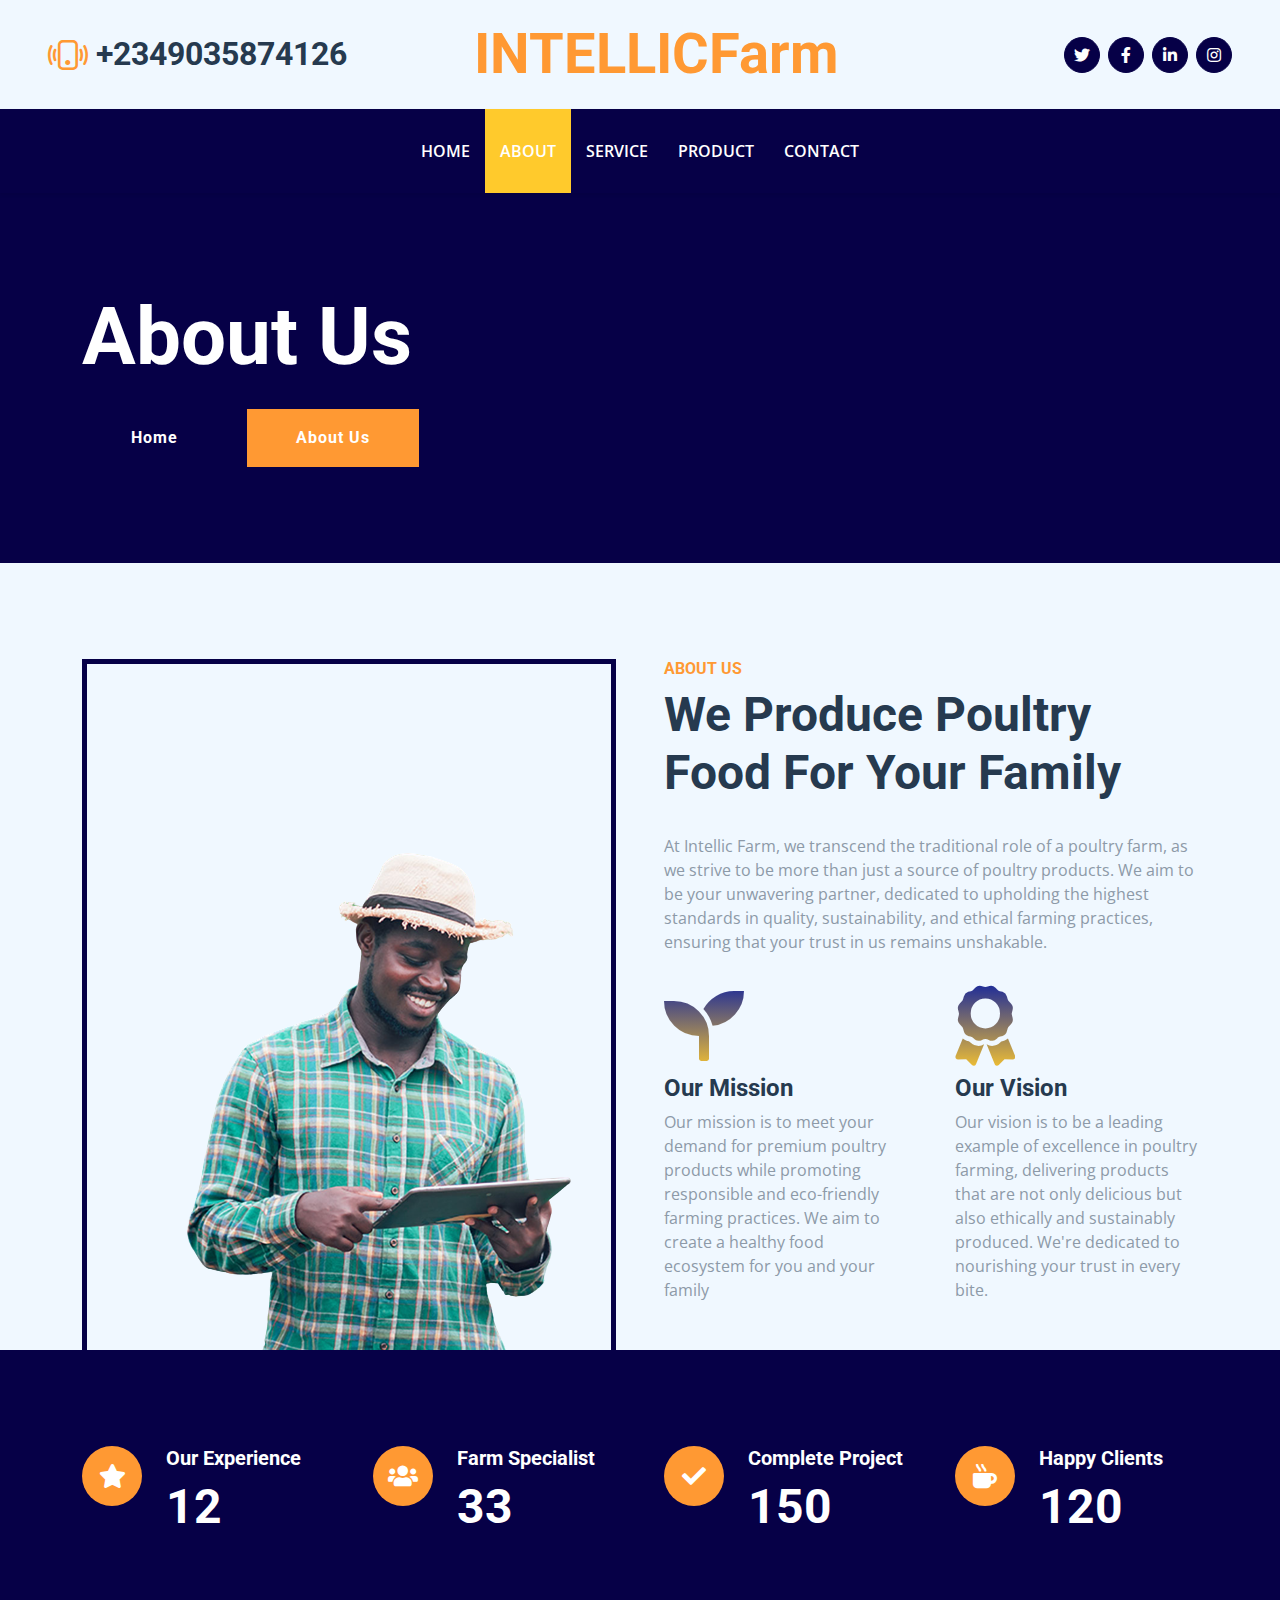
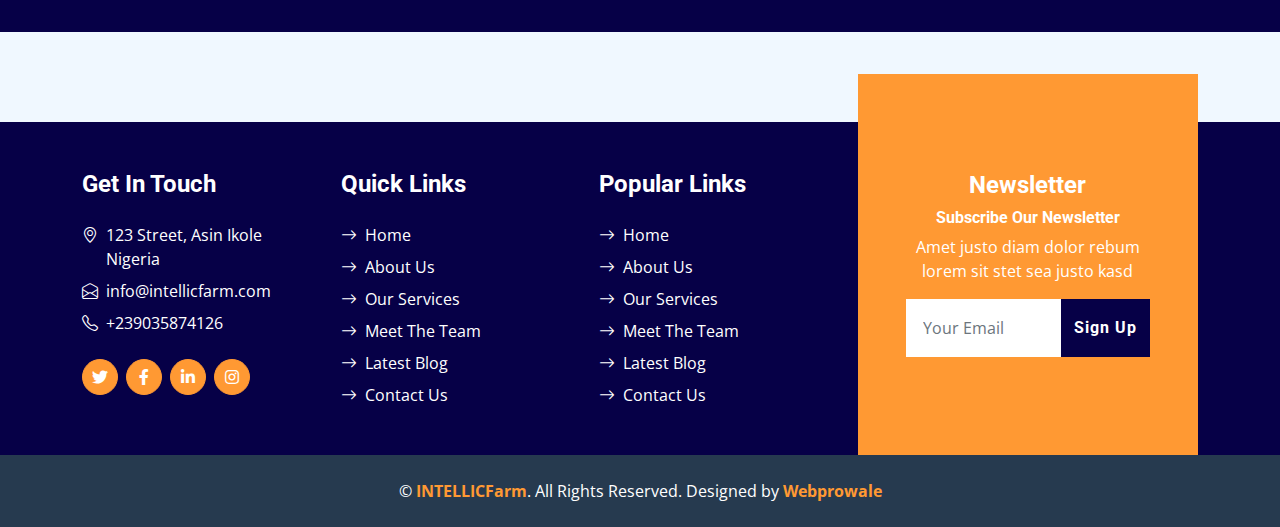
<file: about.html>
<!DOCTYPE html>
<html lang="en">

<head>
    <meta charset="utf-8">
    <title>INTELLICFarm</title>
    <meta content="width=device-width, initial-scale=1.0" name="viewport">
    <meta content="Free HTML Templates" name="keywords">
    <meta content="Free HTML Templates" name="description">

    <!-- Favicon -->
    

    <!-- Google Web Fonts -->
    <link rel="preconnect" href="https://fonts.gstatic.com">
    <link href="https://fonts.googleapis.com/css2?family=Open+Sans:wght@400;600&family=Roboto:wght@500;700&display=swap" rel="stylesheet">

    <!-- Icon Font Stylesheet -->
    <link href="https://cdnjs.cloudflare.com/ajax/libs/font-awesome/5.15.0/css/all.min.css" rel="stylesheet">
    <link href="https://cdn.jsdelivr.net/npm/bootstrap-icons@1.4.1/font/bootstrap-icons.css" rel="stylesheet">

    <!-- Libraries Stylesheet -->
    <link href="lib/owlcarousel/assets/owl.carousel.min.css" rel="stylesheet">

    <!-- Customized Bootstrap Stylesheet -->
    <link href="css/bootstrap.min.css" rel="stylesheet">

    <!-- Template Stylesheet -->
    <link href="css/style.css" rel="stylesheet">
</head>

<body>
    <!-- Topbar Start -->
    <div class="container-fluid px-5 d-none d-lg-block">
        <div class="row gx-5 py-3 align-items-center">
            <div class="col-lg-3">
                <div class="d-flex align-items-center justify-content-start">
                    <i class="bi bi-phone-vibrate fs-1 text-primary me-2"></i>
                    <h2 class="mb-0">+2349035874126</h2>
                </div>
            </div>
            <div class="col-lg-6">
                <div class="d-flex align-items-center justify-content-center">
                    <a href="index.html" class="navbar-brand ms-lg-5">
                        <h1 class="m-0 display-4 text-primary"><span class="text-secondary">INTELLIC</span>Farm</h1>
                    </a>
                </div>
            </div>
            <div class="col-lg-3">
                <div class="d-flex align-items-center justify-content-end">
                    <a class="btn btn-primary btn-square rounded-circle me-2" href="#"><i class="fab fa-twitter"></i></a>
                    <a class="btn btn-primary btn-square rounded-circle me-2" href="#"><i class="fab fa-facebook-f"></i></a>
                    <a class="btn btn-primary btn-square rounded-circle me-2" href="#"><i class="fab fa-linkedin-in"></i></a>
                    <a class="btn btn-primary btn-square rounded-circle" href="#"><i class="fab fa-instagram"></i></a>
                </div>
            </div>
        </div>
    </div>
    <!-- Topbar End -->


    <!-- Navbar Start -->
    <nav class="navbar navbar-expand-lg bg-primary navbar-dark shadow-sm py-3 py-lg-0 px-3 px-lg-5">
        <a href="index.html" class="navbar-brand d-flex d-lg-none">
            <h1 class="m-0 display-4 text-secondary"><span class="text-white">Farm</span>Fresh</h1>
        </a>
        <button class="navbar-toggler" type="button" data-bs-toggle="collapse" data-bs-target="#navbarCollapse">
            <span class="navbar-toggler-icon"></span>
        </button>
        <div class="collapse navbar-collapse" id="navbarCollapse">
            <div class="navbar-nav mx-auto py-0">
                <a href="index.html" class="nav-item nav-link">Home</a>
                <a href="about.html" class="nav-item nav-link active">About</a>
                <a href="service.html" class="nav-item nav-link">Service</a>
                <a href="product.html" class="nav-item nav-link">Product</a>
               
                <a href="contact.html" class="nav-item nav-link">Contact</a>
            </div>
        </div>
    </nav>
    <!-- Navbar End -->


    <!-- Hero Start -->
    <div class="container-fluid bg-primary py-5 bg-hero mb-5">
        <div class="container py-5">
            <div class="row justify-content-start">
                <div class="col-lg-8 text-center text-lg-start">
                    <h1 class="display-1 text-white mb-md-4">About Us</h1>
                    <a href="" class="btn btn-primary py-md-3 px-md-5 me-3">Home</a>
                    <a href="" class="btn btn-secondary py-md-3 px-md-5">About Us</a>
                </div>
            </div>
        </div>
    </div>
    <!-- Hero End -->


    <!-- About Start -->
    <div class="container-fluid about pt-5">
        <div class="container">
            <div class="row gx-5">
                <div class="col-lg-6 mb-5 mb-lg-0">
                    <div class="d-flex h-100 border border-5 border-primary border-bottom-0 pt-4">
                        <img class="img-fluid mt-auto mx-auto" src="img/aabot-removebg-preview.png">
                    </div>
                </div>
                <div class="col-lg-6 pb-5">
                    <div class="mb-3 pb-2">
                        <h6 class="text-primary text-uppercase">About Us</h6>
                        <h1 class="display-5">We Produce Poultry Food For Your Family</h1>
                    </div>
                    <p class="mb-4">At Intellic Farm, we transcend the traditional role of a poultry farm, as we strive to be more than just a source of poultry products. We aim to be your unwavering partner, dedicated to upholding the highest standards in quality, sustainability, and ethical farming practices, ensuring that your trust in us remains unshakable.

                    </p>
                    <div class="row gx-5 gy-4">
                        <div class="col-sm-6">
                            <i class="fa fa-seedling display-1 text-secondary"></i>
                            <h4>Our Mission</h4>
                            <p class="mb-0">Our mission is to meet your demand for premium poultry products while promoting responsible and eco-friendly farming practices. We aim to create a healthy food ecosystem for you and your family</p>
                        </div>
                        <div class="col-sm-6">
                            <i class="fa fa-award display-1 text-secondary"></i>
                            <h4>Our Vision</h4>
                            <p class="mb-0">Our vision is to be a leading example of excellence in poultry farming, delivering products that are not only delicious but also ethically and sustainably produced. We're dedicated to nourishing your trust in every bite.</p>
                        </div>
                    </div>
                </div>
            </div>
        </div>
    </div>
    <!-- About End -->


    <!-- Facts Start -->
    <div class="container-fluid bg-primary facts py-5 mb-5">
        <div class="container py-5">
            <div class="row gx-5 gy-4">
                <div class="col-lg-3 col-md-6">
                    <div class="d-flex">
                        <div class="bg-secondary rounded-circle d-flex align-items-center justify-content-center mb-3" style="width: 60px; height: 60px;">
                            <i class="fa fa-star fs-4 text-white"></i>
                        </div>
                        <div class="ps-4">
                            <h5 class="text-white">Our Experience</h5>
                            <h1 class="display-5 text-white mb-0" data-toggle="counter-up">12</h1>
                        </div>
                    </div>
                </div>
                <div class="col-lg-3 col-md-6">
                    <div class="d-flex">
                        <div class="bg-secondary rounded-circle d-flex align-items-center justify-content-center mb-3" style="width: 60px; height: 60px;">
                            <i class="fa fa-users fs-4 text-white"></i>
                        </div>
                        <div class="ps-4">
                            <h5 class="text-white">Farm Specialist</h5>
                            <h1 class="display-5 text-white mb-0" data-toggle="counter-up">33</h1>
                        </div>
                    </div>
                </div>
                <div class="col-lg-3 col-md-6">
                    <div class="d-flex">
                        <div class="bg-secondary rounded-circle d-flex align-items-center justify-content-center mb-3" style="width: 60px; height: 60px;">
                            <i class="fa fa-check fs-4 text-white"></i>
                        </div>
                        <div class="ps-4">
                            <h5 class="text-white">Complete Project</h5>
                            <h1 class="display-5 text-white mb-0" data-toggle="counter-up">150</h1>
                        </div>
                    </div>
                </div>
                <div class="col-lg-3 col-md-6">
                    <div class="d-flex">
                        <div class="bg-secondary rounded-circle d-flex align-items-center justify-content-center mb-3" style="width: 60px; height: 60px;">
                            <i class="fa fa-mug-hot fs-4 text-white"></i>
                        </div>
                        <div class="ps-4">
                            <h5 class="text-white">Happy Clients</h5>
                            <h1 class="display-5 text-white mb-0" data-toggle="counter-up">120</h1>
                        </div>
                    </div>
                </div>
            </div>
        </div>
    </div>
    <!-- Facts End -->
    

    <!-- Footer Start -->
    <div class="container-fluid bg-footer bg-primary text-white mt-5">
        <div class="container">
            <div class="row gx-5">
                <div class="col-lg-8 col-md-6">
                    <div class="row gx-5">
                        <div class="col-lg-4 col-md-12 pt-5 mb-5">
                            <h4 class="text-white mb-4">Get In Touch</h4>
                            <div class="d-flex mb-2">
                                <i class="bi bi-geo-alt text-white me-2"></i>
                                <p class="text-white mb-0">123 Street, Asin Ikole Nigeria</p>
                            </div>
                            <div class="d-flex mb-2">
                                <i class="bi bi-envelope-open text-white me-2"></i>
                                <p class="text-white mb-0">info@intellicfarm.com</p>
                            </div>
                            <div class="d-flex mb-2">
                                <i class="bi bi-telephone text-white me-2"></i>
                                <p class="text-white mb-0">+239035874126</p>
                            </div>
                            <div class="d-flex mt-4">
                                <a class="btn btn-secondary btn-square rounded-circle me-2" href="#"><i class="fab fa-twitter"></i></a>
                                <a class="btn btn-secondary btn-square rounded-circle me-2" href="#"><i class="fab fa-facebook-f"></i></a>
                                <a class="btn btn-secondary btn-square rounded-circle me-2" href="#"><i class="fab fa-linkedin-in"></i></a>
                                <a class="btn btn-secondary btn-square rounded-circle" href="#"><i class="fab fa-instagram"></i></a>
                            </div>
                        </div>
                        <div class="col-lg-4 col-md-12 pt-0 pt-lg-5 mb-5">
                            <h4 class="text-white mb-4">Quick Links</h4>
                            <div class="d-flex flex-column justify-content-start">
                                <a class="text-white mb-2" href="#"><i class="bi bi-arrow-right text-white me-2"></i>Home</a>
                                <a class="text-white mb-2" href="#"><i class="bi bi-arrow-right text-white me-2"></i>About Us</a>
                                <a class="text-white mb-2" href="#"><i class="bi bi-arrow-right text-white me-2"></i>Our Services</a>
                                <a class="text-white mb-2" href="#"><i class="bi bi-arrow-right text-white me-2"></i>Meet The Team</a>
                                <a class="text-white mb-2" href="#"><i class="bi bi-arrow-right text-white me-2"></i>Latest Blog</a>
                                <a class="text-white" href="#"><i class="bi bi-arrow-right text-white me-2"></i>Contact Us</a>
                            </div>
                        </div>
                        <div class="col-lg-4 col-md-12 pt-0 pt-lg-5 mb-5">
                            <h4 class="text-white mb-4">Popular Links</h4>
                            <div class="d-flex flex-column justify-content-start">
                                <a class="text-white mb-2" href="#"><i class="bi bi-arrow-right text-white me-2"></i>Home</a>
                                <a class="text-white mb-2" href="#"><i class="bi bi-arrow-right text-white me-2"></i>About Us</a>
                                <a class="text-white mb-2" href="#"><i class="bi bi-arrow-right text-white me-2"></i>Our Services</a>
                                <a class="text-white mb-2" href="#"><i class="bi bi-arrow-right text-white me-2"></i>Meet The Team</a>
                                <a class="text-white mb-2" href="#"><i class="bi bi-arrow-right text-white me-2"></i>Latest Blog</a>
                                <a class="text-white" href="#"><i class="bi bi-arrow-right text-white me-2"></i>Contact Us</a>
                            </div>
                        </div>
                    </div>
                </div>
                <div class="col-lg-4 col-md-6 mt-lg-n5">
                    <div class="d-flex flex-column align-items-center justify-content-center text-center h-100 bg-secondary p-5">
                        <h4 class="text-white">Newsletter</h4>
                        <h6 class="text-white">Subscribe Our Newsletter</h6>
                        <p>Amet justo diam dolor rebum lorem sit stet sea justo kasd</p>
                        <form action="">
                            <div class="input-group">
                                <input type="text" class="form-control border-white p-3" placeholder="Your Email">
                                <button class="btn btn-primary">Sign Up</button>
                            </div>
                        </form>
                    </div>
                </div>
            </div>
        </div>
    </div>
    <div class="container-fluid bg-dark text-white py-4">
        <div class="container text-center">
            <p class="mb-0">&copy; <a class="text-secondary fw-bold" href="#">INTELLICFarm</a>. All Rights Reserved. Designed by <a class="text-secondary fw-bold" href="#">Webprowale</a></p>
           
        </div>
    </div>
    <!-- Footer End -->


    <!-- Back to Top -->
    <a href="#" class="btn btn-secondary py-3 fs-4 back-to-top"><i class="bi bi-arrow-up"></i></a>


    <!-- JavaScript Libraries -->
    <script src="https://code.jquery.com/jquery-3.4.1.min.js"></script>
    <script src="https://cdn.jsdelivr.net/npm/bootstrap@5.0.0/dist/js/bootstrap.bundle.min.js"></script>
    <script src="lib/easing/easing.min.js"></script>
    <script src="lib/waypoints/waypoints.min.js"></script>
    <script src="lib/counterup/counterup.min.js"></script>
    <script src="lib/owlcarousel/owl.carousel.min.js"></script>

    <!-- Template Javascript -->
    <script src="js/main.js"></script>
</body>

</html>
</file>
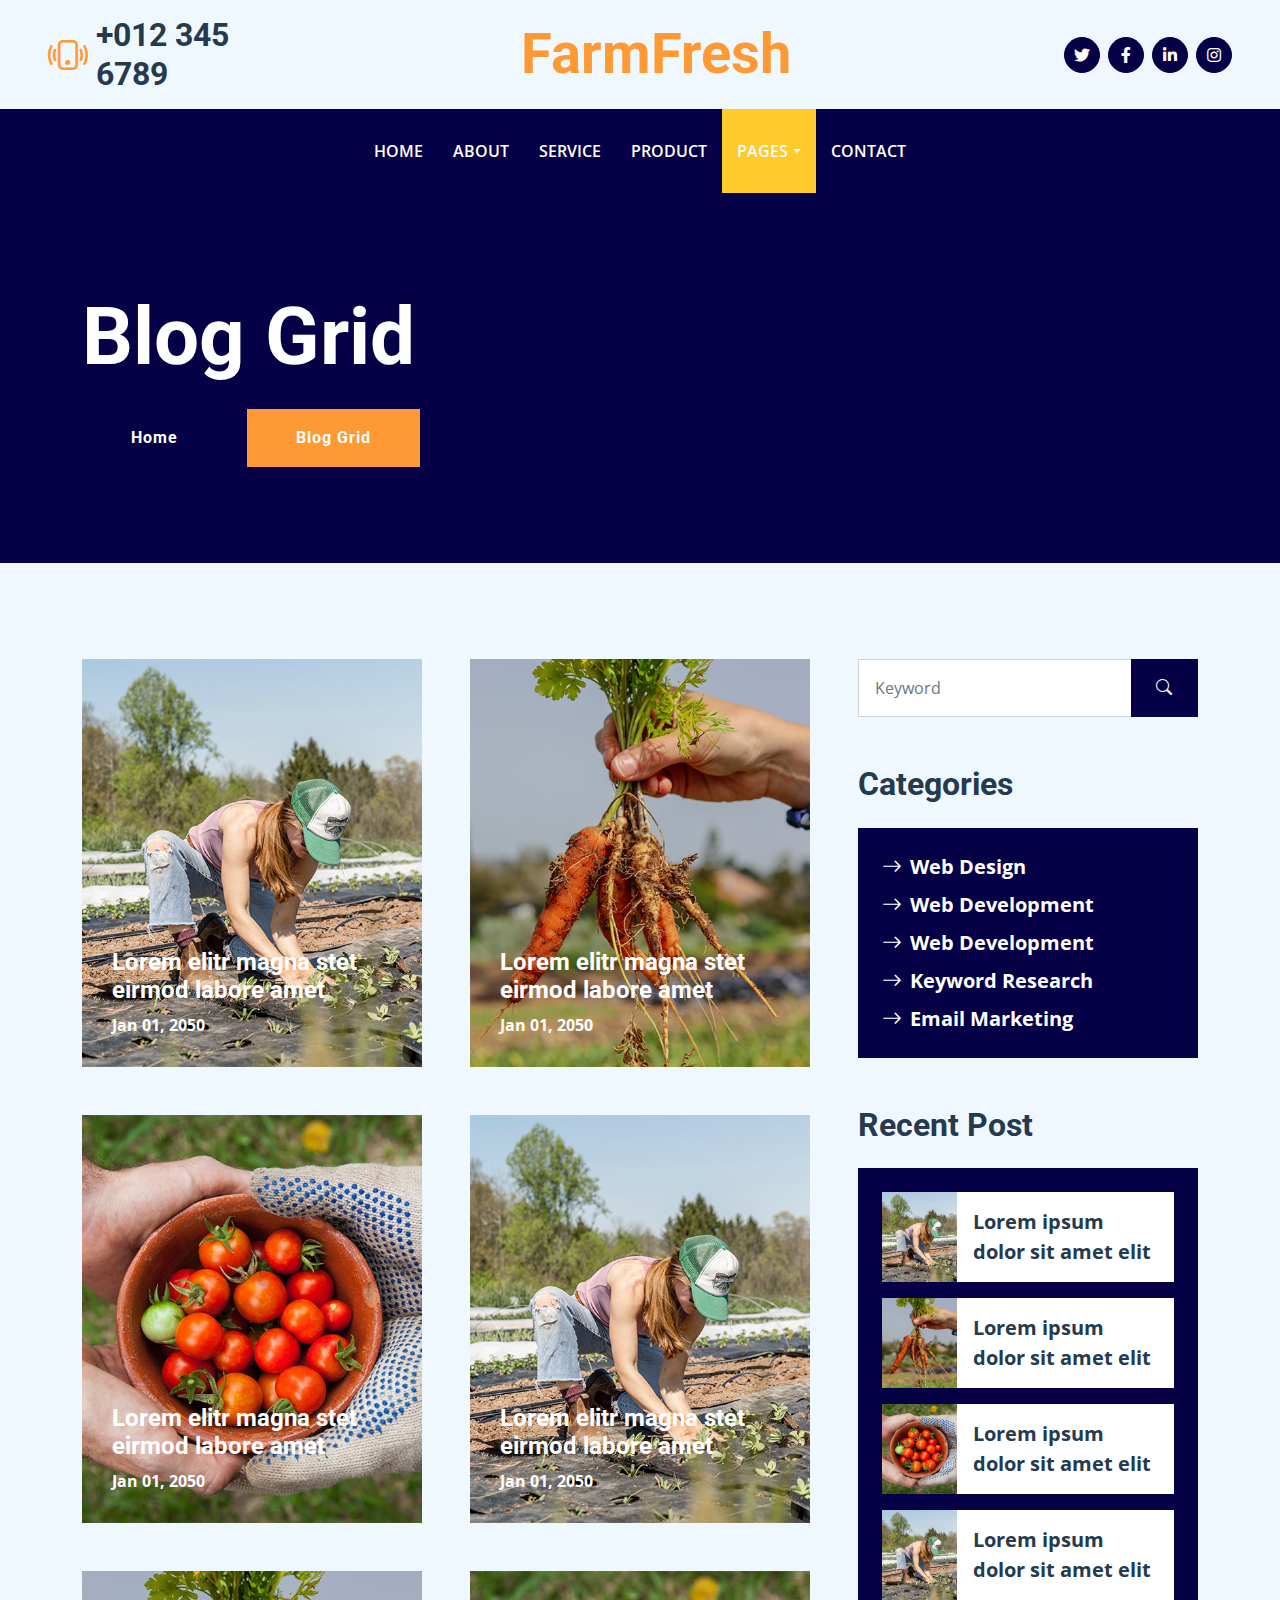
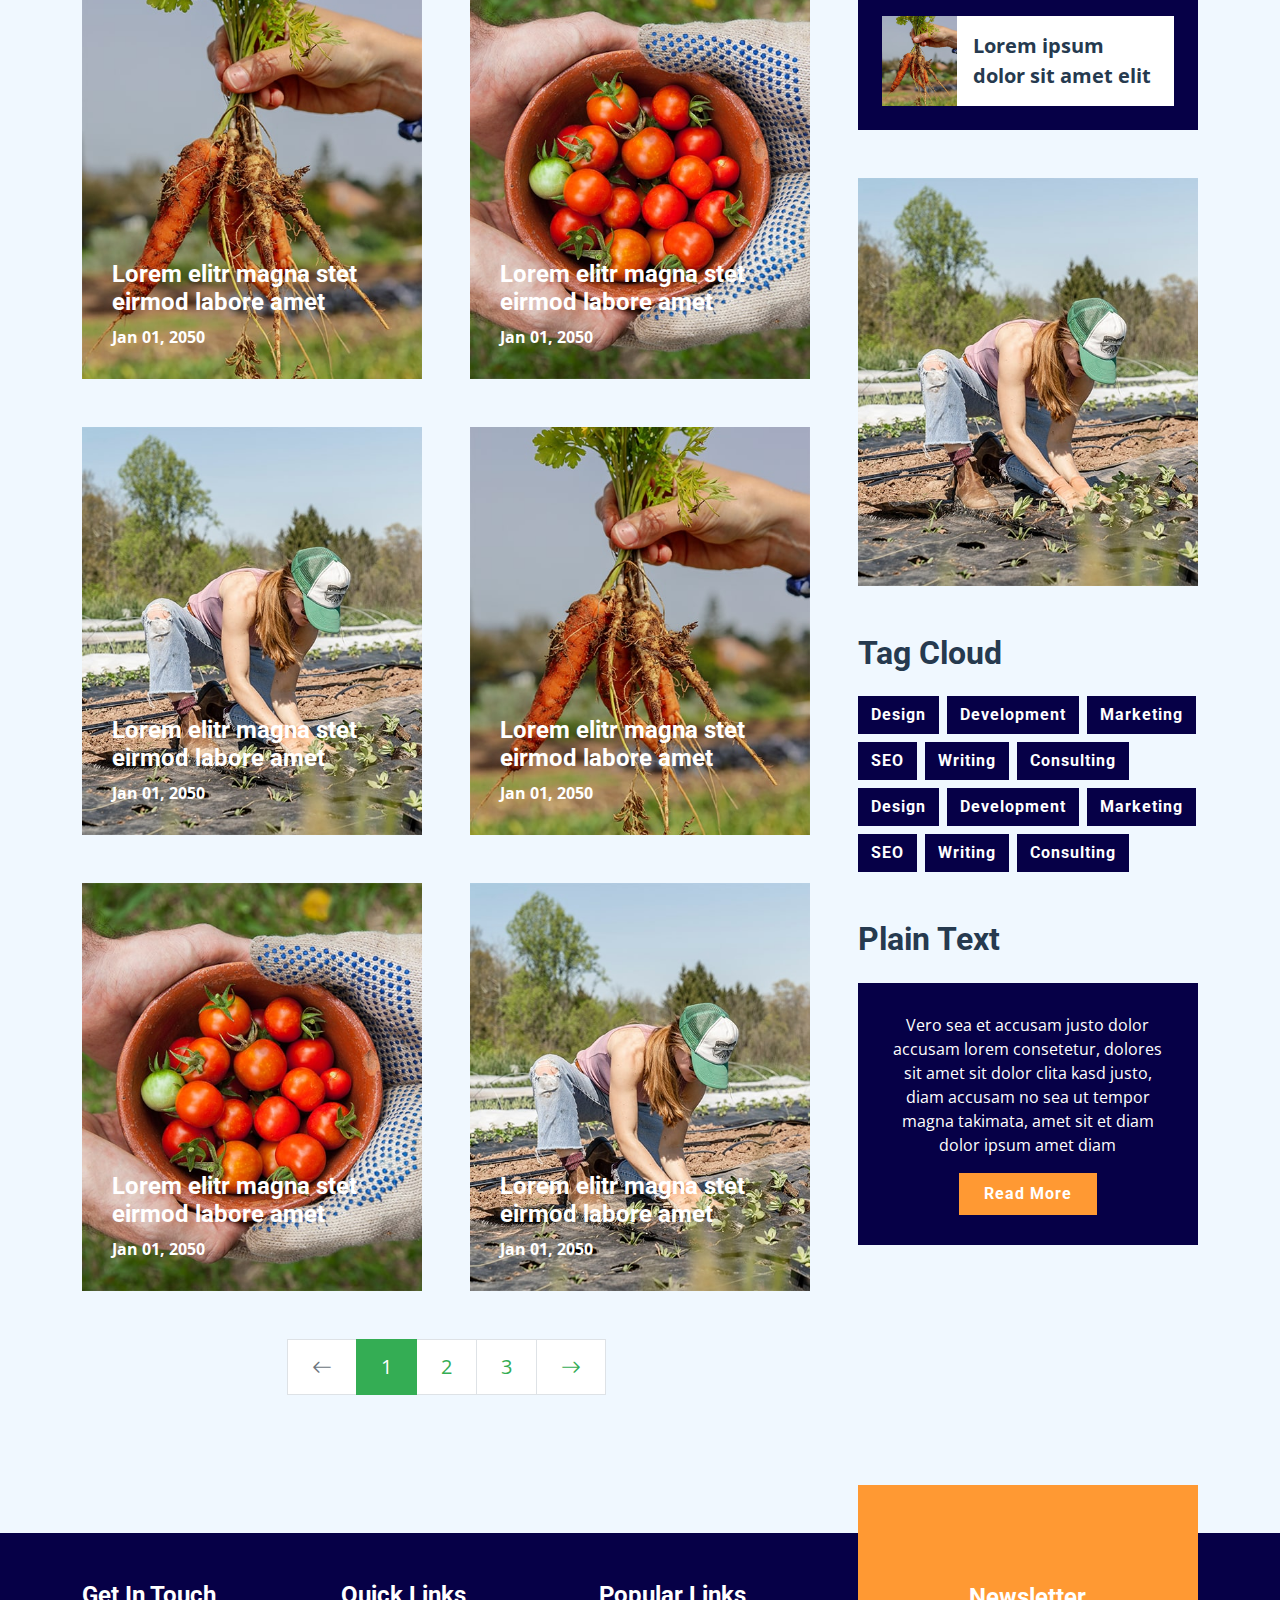
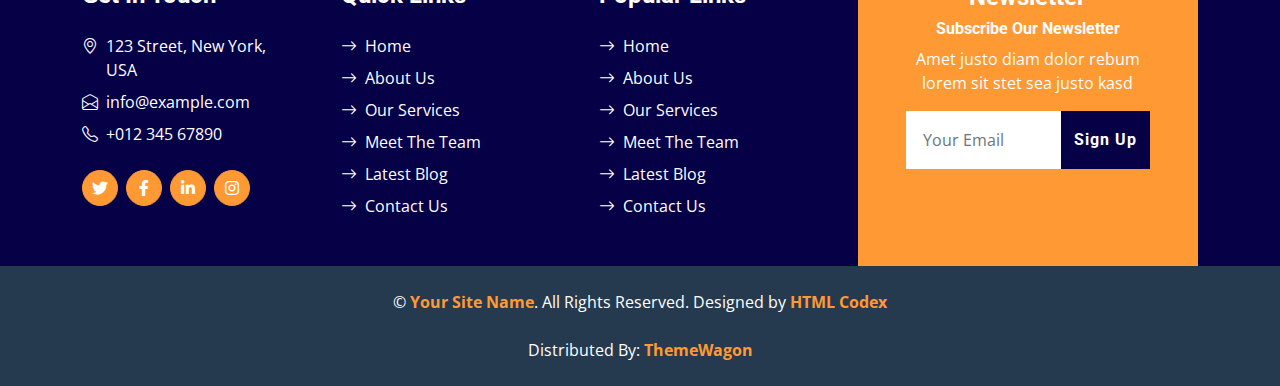
<file: blog.html>
<!DOCTYPE html>
<html lang="en">

<head>
    <meta charset="utf-8">
    <title>FarmFresh - Organic Farm Website Template</title>
    <meta content="width=device-width, initial-scale=1.0" name="viewport">
    <meta content="Free HTML Templates" name="keywords">
    <meta content="Free HTML Templates" name="description">

    <!-- Favicon -->
    <link href="img/favicon.ico" rel="icon">

    <!-- Google Web Fonts -->
    <link rel="preconnect" href="https://fonts.gstatic.com">
    <link href="https://fonts.googleapis.com/css2?family=Open+Sans:wght@400;600&family=Roboto:wght@500;700&display=swap" rel="stylesheet">

    <!-- Icon Font Stylesheet -->
    <link href="https://cdnjs.cloudflare.com/ajax/libs/font-awesome/5.15.0/css/all.min.css" rel="stylesheet">
    <link href="https://cdn.jsdelivr.net/npm/bootstrap-icons@1.4.1/font/bootstrap-icons.css" rel="stylesheet">

    <!-- Libraries Stylesheet -->
    <link href="lib/owlcarousel/assets/owl.carousel.min.css" rel="stylesheet">

    <!-- Customized Bootstrap Stylesheet -->
    <link href="css/bootstrap.min.css" rel="stylesheet">

    <!-- Template Stylesheet -->
    <link href="css/style.css" rel="stylesheet">
</head>

<body>
    <!-- Topbar Start -->
    <div class="container-fluid px-5 d-none d-lg-block">
        <div class="row gx-5 py-3 align-items-center">
            <div class="col-lg-3">
                <div class="d-flex align-items-center justify-content-start">
                    <i class="bi bi-phone-vibrate fs-1 text-primary me-2"></i>
                    <h2 class="mb-0">+012 345 6789</h2>
                </div>
            </div>
            <div class="col-lg-6">
                <div class="d-flex align-items-center justify-content-center">
                    <a href="index.html" class="navbar-brand ms-lg-5">
                        <h1 class="m-0 display-4 text-primary"><span class="text-secondary">Farm</span>Fresh</h1>
                    </a>
                </div>
            </div>
            <div class="col-lg-3">
                <div class="d-flex align-items-center justify-content-end">
                    <a class="btn btn-primary btn-square rounded-circle me-2" href="#"><i class="fab fa-twitter"></i></a>
                    <a class="btn btn-primary btn-square rounded-circle me-2" href="#"><i class="fab fa-facebook-f"></i></a>
                    <a class="btn btn-primary btn-square rounded-circle me-2" href="#"><i class="fab fa-linkedin-in"></i></a>
                    <a class="btn btn-primary btn-square rounded-circle" href="#"><i class="fab fa-instagram"></i></a>
                </div>
            </div>
        </div>
    </div>
    <!-- Topbar End -->


    <!-- Navbar Start -->
    <nav class="navbar navbar-expand-lg bg-primary navbar-dark shadow-sm py-3 py-lg-0 px-3 px-lg-5">
        <a href="index.html" class="navbar-brand d-flex d-lg-none">
            <h1 class="m-0 display-4 text-secondary"><span class="text-white">Farm</span>Fresh</h1>
        </a>
        <button class="navbar-toggler" type="button" data-bs-toggle="collapse" data-bs-target="#navbarCollapse">
            <span class="navbar-toggler-icon"></span>
        </button>
        <div class="collapse navbar-collapse" id="navbarCollapse">
            <div class="navbar-nav mx-auto py-0">
                <a href="index.html" class="nav-item nav-link">Home</a>
                <a href="about.html" class="nav-item nav-link">About</a>
                <a href="service.html" class="nav-item nav-link">Service</a>
                <a href="product.html" class="nav-item nav-link">Product</a>
                <div class="nav-item dropdown">
                    <a href="#" class="nav-link dropdown-toggle active" data-bs-toggle="dropdown">Pages</a>
                    <div class="dropdown-menu m-0">
                        <a href="blog.html" class="dropdown-item active">Blog Grid</a>
                        <a href="detail.html" class="dropdown-item">Blog Detail</a>
                        <a href="feature.html" class="dropdown-item">Features</a>
                        <a href="team.html" class="dropdown-item">The Team</a>
                        <a href="testimonial.html" class="dropdown-item">Testimonial</a>
                    </div>
                </div>
                <a href="contact.html" class="nav-item nav-link">Contact</a>
            </div>
        </div>
    </nav>
    <!-- Navbar End -->


    <!-- Hero Start -->
    <div class="container-fluid bg-primary py-5 bg-hero mb-5">
        <div class="container py-5">
            <div class="row justify-content-start">
                <div class="col-lg-8 text-center text-lg-start">
                    <h1 class="display-1 text-white mb-md-4">Blog Grid</h1>
                    <a href="" class="btn btn-primary py-md-3 px-md-5 me-3">Home</a>
                    <a href="" class="btn btn-secondary py-md-3 px-md-5">Blog Grid</a>
                </div>
            </div>
        </div>
    </div>
    <!-- Hero End -->


    <!-- Blog Start -->
    <div class="container py-5">
        <div class="row g-5">
            <!-- Blog list Start -->
            <div class="col-lg-8">
                <div class="row g-5">
                    <div class="col-md-6">
                        <div class="blog-item position-relative overflow-hidden">
                            <img class="img-fluid" src="img/blog-1.jpg" alt="">
                            <a class="blog-overlay" href="">
                                <h4 class="text-white">Lorem elitr magna stet eirmod labore amet</h4>
                                <span class="text-white fw-bold">Jan 01, 2050</span>
                            </a>
                        </div>
                    </div>
                    <div class="col-md-6">
                        <div class="blog-item position-relative overflow-hidden">
                            <img class="img-fluid" src="img/blog-2.jpg" alt="">
                            <a class="blog-overlay" href="">
                                <h4 class="text-white">Lorem elitr magna stet eirmod labore amet</h4>
                                <span class="text-white fw-bold">Jan 01, 2050</span>
                            </a>
                        </div>
                    </div>
                    <div class="col-md-6">
                        <div class="blog-item position-relative overflow-hidden">
                            <img class="img-fluid" src="img/blog-3.jpg" alt="">
                            <a class="blog-overlay" href="">
                                <h4 class="text-white">Lorem elitr magna stet eirmod labore amet</h4>
                                <span class="text-white fw-bold">Jan 01, 2050</span>
                            </a>
                        </div>
                    </div>
                    <div class="col-md-6">
                        <div class="blog-item position-relative overflow-hidden">
                            <img class="img-fluid" src="img/blog-1.jpg" alt="">
                            <a class="blog-overlay" href="">
                                <h4 class="text-white">Lorem elitr magna stet eirmod labore amet</h4>
                                <span class="text-white fw-bold">Jan 01, 2050</span>
                            </a>
                        </div>
                    </div>
                    <div class="col-md-6">
                        <div class="blog-item position-relative overflow-hidden">
                            <img class="img-fluid" src="img/blog-2.jpg" alt="">
                            <a class="blog-overlay" href="">
                                <h4 class="text-white">Lorem elitr magna stet eirmod labore amet</h4>
                                <span class="text-white fw-bold">Jan 01, 2050</span>
                            </a>
                        </div>
                    </div>
                    <div class="col-md-6">
                        <div class="blog-item position-relative overflow-hidden">
                            <img class="img-fluid" src="img/blog-3.jpg" alt="">
                            <a class="blog-overlay" href="">
                                <h4 class="text-white">Lorem elitr magna stet eirmod labore amet</h4>
                                <span class="text-white fw-bold">Jan 01, 2050</span>
                            </a>
                        </div>
                    </div>
                    <div class="col-md-6">
                        <div class="blog-item position-relative overflow-hidden">
                            <img class="img-fluid" src="img/blog-1.jpg" alt="">
                            <a class="blog-overlay" href="">
                                <h4 class="text-white">Lorem elitr magna stet eirmod labore amet</h4>
                                <span class="text-white fw-bold">Jan 01, 2050</span>
                            </a>
                        </div>
                    </div>
                    <div class="col-md-6">
                        <div class="blog-item position-relative overflow-hidden">
                            <img class="img-fluid" src="img/blog-2.jpg" alt="">
                            <a class="blog-overlay" href="">
                                <h4 class="text-white">Lorem elitr magna stet eirmod labore amet</h4>
                                <span class="text-white fw-bold">Jan 01, 2050</span>
                            </a>
                        </div>
                    </div>
                    <div class="col-md-6">
                        <div class="blog-item position-relative overflow-hidden">
                            <img class="img-fluid" src="img/blog-3.jpg" alt="">
                            <a class="blog-overlay" href="">
                                <h4 class="text-white">Lorem elitr magna stet eirmod labore amet</h4>
                                <span class="text-white fw-bold">Jan 01, 2050</span>
                            </a>
                        </div>
                    </div>
                    <div class="col-md-6">
                        <div class="blog-item position-relative overflow-hidden">
                            <img class="img-fluid" src="img/blog-1.jpg" alt="">
                            <a class="blog-overlay" href="">
                                <h4 class="text-white">Lorem elitr magna stet eirmod labore amet</h4>
                                <span class="text-white fw-bold">Jan 01, 2050</span>
                            </a>
                        </div>
                    </div>
                    <div class="col-12">
                        <nav aria-label="Page navigation">
                          <ul class="pagination pagination-lg justify-content-center m-0">
                            <li class="page-item disabled">
                              <a class="page-link rounded-0" href="#" aria-label="Previous">
                                <span aria-hidden="true"><i class="bi bi-arrow-left"></i></span>
                              </a>
                            </li>
                            <li class="page-item active"><a class="page-link" href="#">1</a></li>
                            <li class="page-item"><a class="page-link" href="#">2</a></li>
                            <li class="page-item"><a class="page-link" href="#">3</a></li>
                            <li class="page-item">
                              <a class="page-link rounded-0" href="#" aria-label="Next">
                                <span aria-hidden="true"><i class="bi bi-arrow-right"></i></span>
                              </a>
                            </li>
                          </ul>
                        </nav>
                    </div>
                </div>
            </div>
            <!-- Blog list End -->

            <!-- Sidebar Start -->
            <div class="col-lg-4">
                <!-- Search Form Start -->
                <div class="mb-5">
                    <div class="input-group">
                        <input type="text" class="form-control p-3" placeholder="Keyword">
                        <button class="btn btn-primary px-4"><i class="bi bi-search"></i></button>
                    </div>
                </div>
                <!-- Search Form End -->

                <!-- Category Start -->
                <div class="mb-5">
                    <h2 class="mb-4">Categories</h2>
                    <div class="d-flex flex-column justify-content-start bg-primary p-4">
                        <a class="fs-5 fw-bold text-white mb-2" href="#"><i class="bi bi-arrow-right me-2"></i>Web Design</a>
                        <a class="fs-5 fw-bold text-white mb-2" href="#"><i class="bi bi-arrow-right me-2"></i>Web Development</a>
                        <a class="fs-5 fw-bold text-white mb-2" href="#"><i class="bi bi-arrow-right me-2"></i>Web Development</a>
                        <a class="fs-5 fw-bold text-white mb-2" href="#"><i class="bi bi-arrow-right me-2"></i>Keyword Research</a>
                        <a class="fs-5 fw-bold text-white" href="#"><i class="bi bi-arrow-right me-2"></i>Email Marketing</a>
                    </div>
                </div>
                <!-- Category End -->

                <!-- Recent Post Start -->
                <div class="mb-5">
                    <h2 class="mb-4">Recent Post</h2>
                    <div class="bg-primary p-4">
                        <div class="d-flex overflow-hidden mb-3">
                            <img class="img-fluid flex-shrink-0" src="img/blog-1.jpg" style="width: 75px;" alt="">
                            <a href="" class="d-flex align-items-center bg-white text-dark fs-5 fw-bold px-3 mb-0">Lorem ipsum dolor sit amet elit
                            </a>
                        </div>
                        <div class="d-flex overflow-hidden mb-3">
                            <img class="img-fluid flex-shrink-0" src="img/blog-2.jpg" style="width: 75px;" alt="">
                            <a href="" class="d-flex align-items-center bg-white text-dark fs-5 fw-bold px-3 mb-0">Lorem ipsum dolor sit amet elit
                            </a>
                        </div>
                        <div class="d-flex overflow-hidden mb-3">
                            <img class="img-fluid flex-shrink-0" src="img/blog-3.jpg" style="width: 75px;" alt="">
                            <a href="" class="d-flex align-items-center bg-white text-dark fs-5 fw-bold px-3 mb-0">Lorem ipsum dolor sit amet elit
                            </a>
                        </div>
                        <div class="d-flex overflow-hidden mb-3">
                            <img class="img-fluid flex-shrink-0" src="img/blog-1.jpg" style="width: 75px;" alt="">
                            <a href="" class="d-flex align-items-center bg-white text-dark fs-5 fw-bold px-3 mb-0">Lorem ipsum dolor sit amet elit
                            </a>
                        </div>
                        <div class="d-flex overflow-hidden">
                            <img class="img-fluid flex-shrink-0" src="img/blog-2.jpg" style="width: 75px;" alt="">
                            <a href="" class="d-flex align-items-center bg-white text-dark fs-5 fw-bold px-3 mb-0">Lorem ipsum dolor sit amet elit
                            </a>
                        </div>
                    </div>
                </div>
                <!-- Recent Post End -->

                <!-- Image Start -->
                <div class="mb-5">
                    <img src="img/blog-1.jpg" alt="" class="img-fluid rounded">
                </div>
                <!-- Image End -->

                <!-- Tags Start -->
                <div class="mb-5">
                    <h2 class="mb-4">Tag Cloud</h2>
                    <div class="d-flex flex-wrap m-n1">
                        <a href="" class="btn btn-primary m-1">Design</a>
                        <a href="" class="btn btn-primary m-1">Development</a>
                        <a href="" class="btn btn-primary m-1">Marketing</a>
                        <a href="" class="btn btn-primary m-1">SEO</a>
                        <a href="" class="btn btn-primary m-1">Writing</a>
                        <a href="" class="btn btn-primary m-1">Consulting</a>
                        <a href="" class="btn btn-primary m-1">Design</a>
                        <a href="" class="btn btn-primary m-1">Development</a>
                        <a href="" class="btn btn-primary m-1">Marketing</a>
                        <a href="" class="btn btn-primary m-1">SEO</a>
                        <a href="" class="btn btn-primary m-1">Writing</a>
                        <a href="" class="btn btn-primary m-1">Consulting</a>
                    </div>
                </div>
                <!-- Tags End -->

                <!-- Plain Text Start -->
                <div>
                    <h2 class="mb-4">Plain Text</h2>
                    <div class="bg-primary text-center text-white" style="padding: 30px;">
                        <p>Vero sea et accusam justo dolor accusam lorem consetetur, dolores sit amet sit dolor clita kasd justo, diam accusam no sea ut tempor magna takimata, amet sit et diam dolor ipsum amet diam</p>
                        <a href="" class="btn btn-secondary py-2 px-4">Read More</a>
                    </div>
                </div>
                <!-- Plain Text End -->
            </div>
            <!-- Sidebar End -->
        </div>
    </div>
    <!-- Blog End -->


    <!-- Footer Start -->
    <div class="container-fluid bg-footer bg-primary text-white mt-5">
        <div class="container">
            <div class="row gx-5">
                <div class="col-lg-8 col-md-6">
                    <div class="row gx-5">
                        <div class="col-lg-4 col-md-12 pt-5 mb-5">
                            <h4 class="text-white mb-4">Get In Touch</h4>
                            <div class="d-flex mb-2">
                                <i class="bi bi-geo-alt text-white me-2"></i>
                                <p class="text-white mb-0">123 Street, New York, USA</p>
                            </div>
                            <div class="d-flex mb-2">
                                <i class="bi bi-envelope-open text-white me-2"></i>
                                <p class="text-white mb-0">info@example.com</p>
                            </div>
                            <div class="d-flex mb-2">
                                <i class="bi bi-telephone text-white me-2"></i>
                                <p class="text-white mb-0">+012 345 67890</p>
                            </div>
                            <div class="d-flex mt-4">
                                <a class="btn btn-secondary btn-square rounded-circle me-2" href="#"><i class="fab fa-twitter"></i></a>
                                <a class="btn btn-secondary btn-square rounded-circle me-2" href="#"><i class="fab fa-facebook-f"></i></a>
                                <a class="btn btn-secondary btn-square rounded-circle me-2" href="#"><i class="fab fa-linkedin-in"></i></a>
                                <a class="btn btn-secondary btn-square rounded-circle" href="#"><i class="fab fa-instagram"></i></a>
                            </div>
                        </div>
                        <div class="col-lg-4 col-md-12 pt-0 pt-lg-5 mb-5">
                            <h4 class="text-white mb-4">Quick Links</h4>
                            <div class="d-flex flex-column justify-content-start">
                                <a class="text-white mb-2" href="#"><i class="bi bi-arrow-right text-white me-2"></i>Home</a>
                                <a class="text-white mb-2" href="#"><i class="bi bi-arrow-right text-white me-2"></i>About Us</a>
                                <a class="text-white mb-2" href="#"><i class="bi bi-arrow-right text-white me-2"></i>Our Services</a>
                                <a class="text-white mb-2" href="#"><i class="bi bi-arrow-right text-white me-2"></i>Meet The Team</a>
                                <a class="text-white mb-2" href="#"><i class="bi bi-arrow-right text-white me-2"></i>Latest Blog</a>
                                <a class="text-white" href="#"><i class="bi bi-arrow-right text-white me-2"></i>Contact Us</a>
                            </div>
                        </div>
                        <div class="col-lg-4 col-md-12 pt-0 pt-lg-5 mb-5">
                            <h4 class="text-white mb-4">Popular Links</h4>
                            <div class="d-flex flex-column justify-content-start">
                                <a class="text-white mb-2" href="#"><i class="bi bi-arrow-right text-white me-2"></i>Home</a>
                                <a class="text-white mb-2" href="#"><i class="bi bi-arrow-right text-white me-2"></i>About Us</a>
                                <a class="text-white mb-2" href="#"><i class="bi bi-arrow-right text-white me-2"></i>Our Services</a>
                                <a class="text-white mb-2" href="#"><i class="bi bi-arrow-right text-white me-2"></i>Meet The Team</a>
                                <a class="text-white mb-2" href="#"><i class="bi bi-arrow-right text-white me-2"></i>Latest Blog</a>
                                <a class="text-white" href="#"><i class="bi bi-arrow-right text-white me-2"></i>Contact Us</a>
                            </div>
                        </div>
                    </div>
                </div>
                <div class="col-lg-4 col-md-6 mt-lg-n5">
                    <div class="d-flex flex-column align-items-center justify-content-center text-center h-100 bg-secondary p-5">
                        <h4 class="text-white">Newsletter</h4>
                        <h6 class="text-white">Subscribe Our Newsletter</h6>
                        <p>Amet justo diam dolor rebum lorem sit stet sea justo kasd</p>
                        <form action="">
                            <div class="input-group">
                                <input type="text" class="form-control border-white p-3" placeholder="Your Email">
                                <button class="btn btn-primary">Sign Up</button>
                            </div>
                        </form>
                    </div>
                </div>
            </div>
        </div>
    </div>
    <div class="container-fluid bg-dark text-white py-4">
        <div class="container text-center">
            <p class="mb-0">&copy; <a class="text-secondary fw-bold" href="#">Your Site Name</a>. All Rights Reserved. Designed by <a class="text-secondary fw-bold" href="https://htmlcodex.com">HTML Codex</a></p>
            <br>Distributed By: <a class="text-secondary fw-bold" href="https://themewagon.com" target="_blank">ThemeWagon</a>
        </div>
    </div>
    <!-- Footer End -->


    <!-- Back to Top -->
    <a href="#" class="btn btn-secondary py-3 fs-4 back-to-top"><i class="bi bi-arrow-up"></i></a>


    <!-- JavaScript Libraries -->
    <script src="https://code.jquery.com/jquery-3.4.1.min.js"></script>
    <script src="https://cdn.jsdelivr.net/npm/bootstrap@5.0.0/dist/js/bootstrap.bundle.min.js"></script>
    <script src="lib/easing/easing.min.js"></script>
    <script src="lib/waypoints/waypoints.min.js"></script>
    <script src="lib/counterup/counterup.min.js"></script>
    <script src="lib/owlcarousel/owl.carousel.min.js"></script>

    <!-- Template Javascript -->
    <script src="js/main.js"></script>
</body>

</html>
</file>
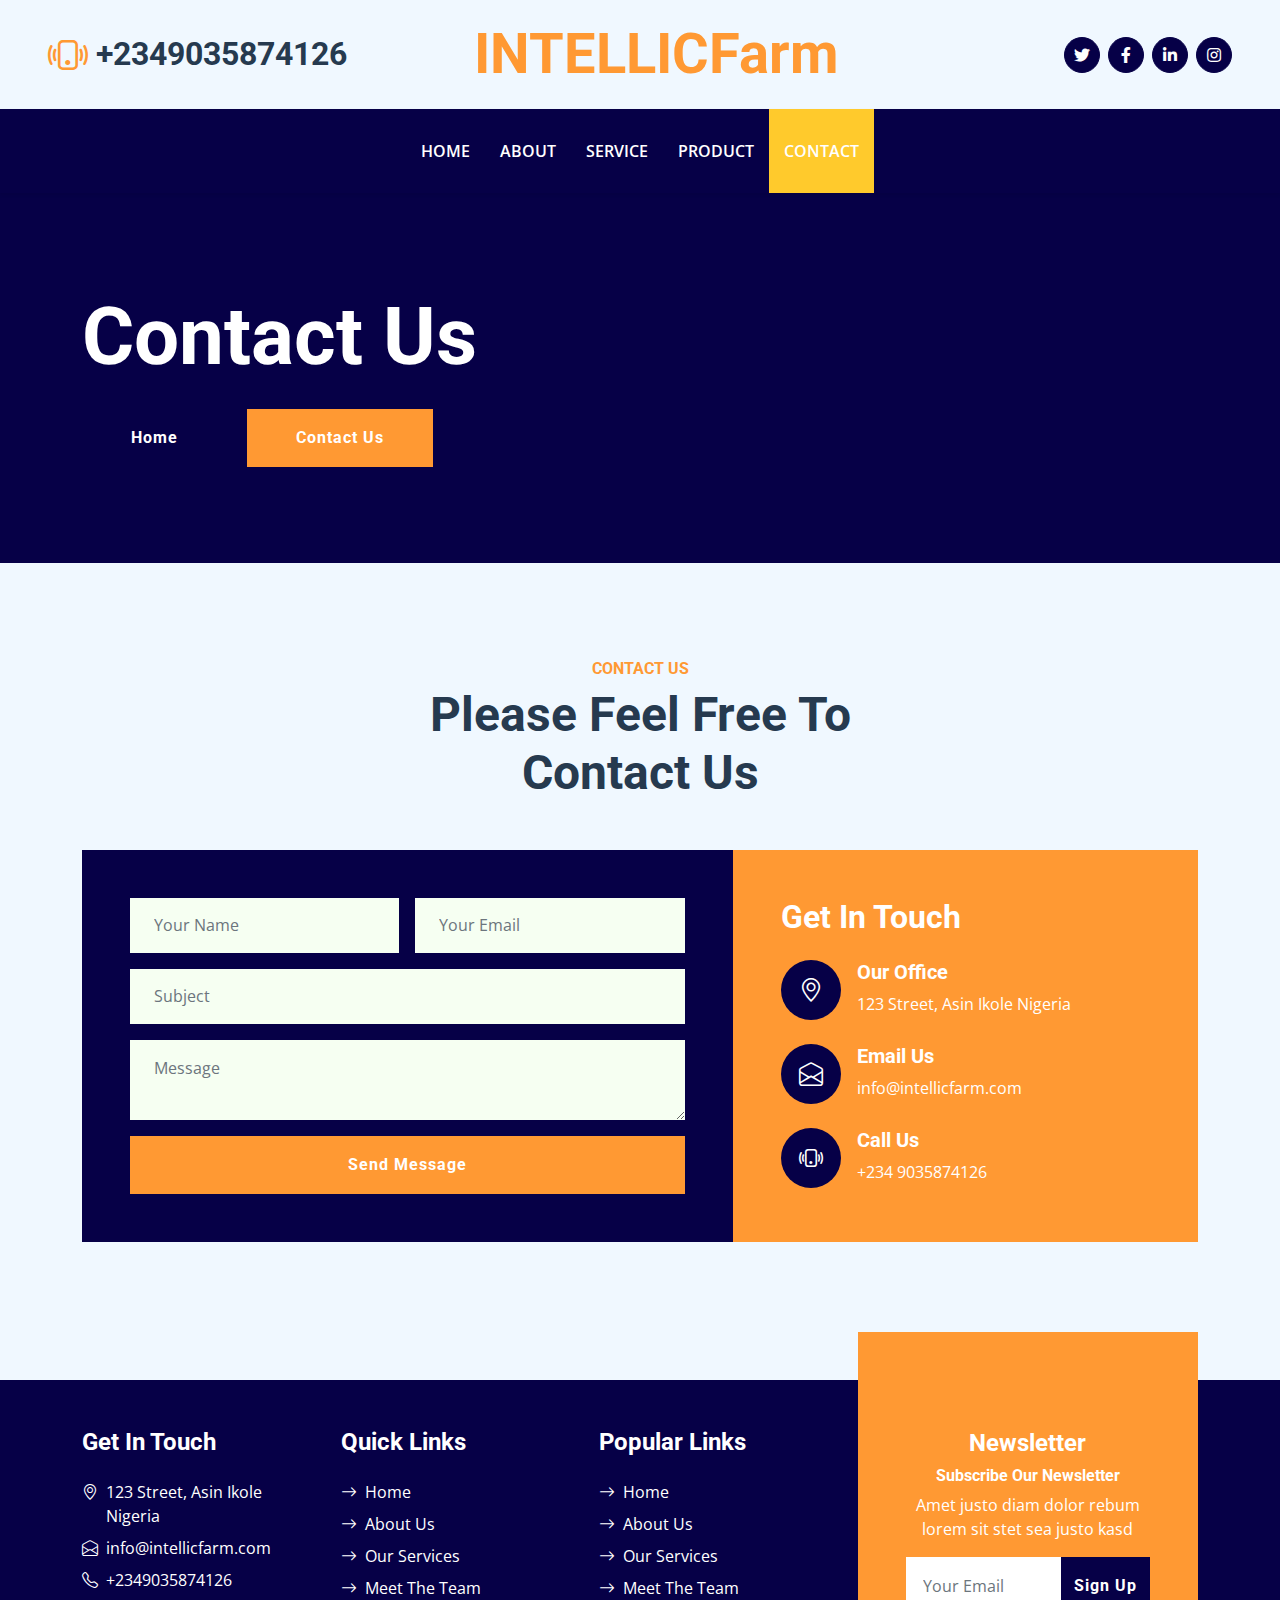
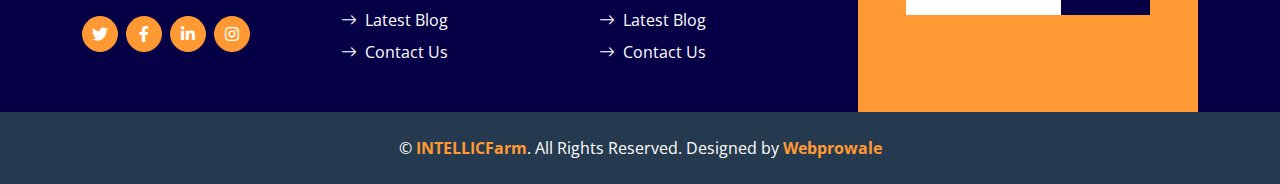
<file: contact.html>
<!DOCTYPE html>
<html lang="en">

<head>
    <meta charset="utf-8">
    <title>INTELLICFarm</title>
    <meta content="width=device-width, initial-scale=1.0" name="viewport">
    <meta content="Free HTML Templates" name="keywords">
    <meta content="Free HTML Templates" name="description">

    <!-- Favicon -->
    

    <!-- Google Web Fonts -->
    <link rel="preconnect" href="https://fonts.gstatic.com">
    <link href="https://fonts.googleapis.com/css2?family=Open+Sans:wght@400;600&family=Roboto:wght@500;700&display=swap" rel="stylesheet">

    <!-- Icon Font Stylesheet -->
    <link href="https://cdnjs.cloudflare.com/ajax/libs/font-awesome/5.15.0/css/all.min.css" rel="stylesheet">
    <link href="https://cdn.jsdelivr.net/npm/bootstrap-icons@1.4.1/font/bootstrap-icons.css" rel="stylesheet">

    <!-- Libraries Stylesheet -->
    <link href="lib/owlcarousel/assets/owl.carousel.min.css" rel="stylesheet">

    <!-- Customized Bootstrap Stylesheet -->
    <link href="css/bootstrap.min.css" rel="stylesheet">

    <!-- Template Stylesheet -->
    <link href="css/style.css" rel="stylesheet">
</head>

<body>
    <!-- Topbar Start -->
    <div class="container-fluid px-5 d-none d-lg-block">
        <div class="row gx-5 py-3 align-items-center">
            <div class="col-lg-3">
                <div class="d-flex align-items-center justify-content-start">
                    <i class="bi bi-phone-vibrate fs-1 text-primary me-2"></i>
                    <h2 class="mb-0">+2349035874126</h2>
                </div>
            </div>
            <div class="col-lg-6">
                <div class="d-flex align-items-center justify-content-center">
                    <a href="index.html" class="navbar-brand ms-lg-5">
                        <h1 class="m-0 display-4 text-primary"><span class="text-secondary">INTELLIC</span>Farm</h1>
                    </a>
                </div>
            </div>
            <div class="col-lg-3">
                <div class="d-flex align-items-center justify-content-end">
                    <a class="btn btn-primary btn-square rounded-circle me-2" href="#"><i class="fab fa-twitter"></i></a>
                    <a class="btn btn-primary btn-square rounded-circle me-2" href="#"><i class="fab fa-facebook-f"></i></a>
                    <a class="btn btn-primary btn-square rounded-circle me-2" href="#"><i class="fab fa-linkedin-in"></i></a>
                    <a class="btn btn-primary btn-square rounded-circle" href="#"><i class="fab fa-instagram"></i></a>
                </div>
            </div>
        </div>
    </div>
    <!-- Topbar End -->


    <!-- Navbar Start -->
    <nav class="navbar navbar-expand-lg bg-primary navbar-dark shadow-sm py-3 py-lg-0 px-3 px-lg-5">
        <a href="index.html" class="navbar-brand d-flex d-lg-none">
            <h1 class="m-0 display-4 text-secondary"><span class="text-white">INTELLIC</span>Farm</h1>
        </a>
        <button class="navbar-toggler" type="button" data-bs-toggle="collapse" data-bs-target="#navbarCollapse">
            <span class="navbar-toggler-icon"></span>
        </button>
        <div class="collapse navbar-collapse" id="navbarCollapse">
            <div class="navbar-nav mx-auto py-0">
                <a href="index.html" class="nav-item nav-link">Home</a>
                <a href="about.html" class="nav-item nav-link">About</a>
                <a href="service.html" class="nav-item nav-link">Service</a>
                <a href="product.html" class="nav-item nav-link">Product</a>
              
                <a href="contact.html" class="nav-item nav-link active">Contact</a>
            </div>
        </div>
    </nav>
    <!-- Navbar End -->


    <!-- Hero Start -->
    <div class="container-fluid bg-primary py-5 bg-hero mb-5">
        <div class="container py-5">
            <div class="row justify-content-start">
                <div class="col-lg-8 text-center text-lg-start">
                    <h1 class="display-1 text-white mb-md-4">Contact Us</h1>
                    <a href="" class="btn btn-primary py-md-3 px-md-5 me-3">Home</a>
                    <a href="" class="btn btn-secondary py-md-3 px-md-5">Contact Us</a>
                </div>
            </div>
        </div>
    </div>
    <!-- Hero End -->


    <!-- Contact Start -->
    <div class="container-fluid py-5">
        <div class="container">
            <div class="mx-auto text-center mb-5" style="max-width: 500px;">
                <h6 class="text-primary text-uppercase">Contact Us</h6>
                <h1 class="display-5">Please Feel Free To Contact Us</h1>
            </div>
            <div class="row g-0">
                <div class="col-lg-7">
                    <div class="bg-primary h-100 p-5">
                        <form>
                            <div class="row g-3">
                                <div class="col-6">
                                    <input type="text" class="form-control bg-light border-0 px-4" placeholder="Your Name" style="height: 55px;">
                                </div>
                                <div class="col-6">
                                    <input type="email" class="form-control bg-light border-0 px-4" placeholder="Your Email" style="height: 55px;">
                                </div>
                                <div class="col-12">
                                    <input type="text" class="form-control bg-light border-0 px-4" placeholder="Subject" style="height: 55px;">
                                </div>
                                <div class="col-12">
                                    <textarea class="form-control bg-light border-0 px-4 py-3" rows="2" placeholder="Message"></textarea>
                                </div>
                                <div class="col-12">
                                    <button class="btn btn-secondary w-100 py-3" type="submit">Send Message</button>
                                </div>
                            </div>
                        </form>
                    </div>
                </div>
                <div class="col-lg-5">
                    <div class="bg-secondary h-100 p-5">
                        <h2 class="text-white mb-4">Get In Touch</h2>
                        <div class="d-flex mb-4">
                            <div class="bg-primary rounded-circle d-flex align-items-center justify-content-center" style="width: 60px; height: 60px;">
                                <i class="bi bi-geo-alt fs-4 text-white"></i>
                            </div>
                            <div class="ps-3">
                                <h5 class="text-white">Our Office</h5>
                                <span class="text-white">123 Street, Asin Ikole Nigeria</span>
                            </div>
                        </div>
                        <div class="d-flex mb-4">
                            <div class="bg-primary rounded-circle d-flex align-items-center justify-content-center" style="width: 60px; height: 60px;">
                                <i class="bi bi-envelope-open fs-4 text-white"></i>
                            </div>
                            <div class="ps-3">
                                <h5 class="text-white">Email Us</h5>
                                <span class="text-white">info@intellicfarm.com</span>
                            </div>
                        </div>
                        <div class="d-flex">
                            <div class="bg-primary rounded-circle d-flex align-items-center justify-content-center" style="width: 60px; height: 60px;">
                                <i class="bi bi-phone-vibrate fs-4 text-white"></i>
                            </div>
                            <div class="ps-3">
                                <h5 class="text-white">Call Us</h5>
                                <span class="text-white">+234 9035874126</span>
                            </div>
                        </div>
                    </div>
                </div>
            </div>
        </div>
    </div>
    <!-- Contact End -->


    <!-- Footer Start -->
    <div class="container-fluid bg-footer bg-primary text-white mt-5">
        <div class="container">
            <div class="row gx-5">
                <div class="col-lg-8 col-md-6">
                    <div class="row gx-5">
                        <div class="col-lg-4 col-md-12 pt-5 mb-5">
                            <h4 class="text-white mb-4">Get In Touch</h4>
                            <div class="d-flex mb-2">
                                <i class="bi bi-geo-alt text-white me-2"></i>
                                <p class="text-white mb-0">123 Street, Asin Ikole Nigeria</p>
                            </div>
                            <div class="d-flex mb-2">
                                <i class="bi bi-envelope-open text-white me-2"></i>
                                <p class="text-white mb-0">info@intellicfarm.com</p>
                            </div>
                            <div class="d-flex mb-2">
                                <i class="bi bi-telephone text-white me-2"></i>
                                <p class="text-white mb-0">+2349035874126</p>
                            </div>
                            <div class="d-flex mt-4">
                                <a class="btn btn-secondary btn-square rounded-circle me-2" href="#"><i class="fab fa-twitter"></i></a>
                                <a class="btn btn-secondary btn-square rounded-circle me-2" href="#"><i class="fab fa-facebook-f"></i></a>
                                <a class="btn btn-secondary btn-square rounded-circle me-2" href="#"><i class="fab fa-linkedin-in"></i></a>
                                <a class="btn btn-secondary btn-square rounded-circle" href="#"><i class="fab fa-instagram"></i></a>
                            </div>
                        </div>
                        <div class="col-lg-4 col-md-12 pt-0 pt-lg-5 mb-5">
                            <h4 class="text-white mb-4">Quick Links</h4>
                            <div class="d-flex flex-column justify-content-start">
                                <a class="text-white mb-2" href="#"><i class="bi bi-arrow-right text-white me-2"></i>Home</a>
                                <a class="text-white mb-2" href="#"><i class="bi bi-arrow-right text-white me-2"></i>About Us</a>
                                <a class="text-white mb-2" href="#"><i class="bi bi-arrow-right text-white me-2"></i>Our Services</a>
                                <a class="text-white mb-2" href="#"><i class="bi bi-arrow-right text-white me-2"></i>Meet The Team</a>
                                <a class="text-white mb-2" href="#"><i class="bi bi-arrow-right text-white me-2"></i>Latest Blog</a>
                                <a class="text-white" href="#"><i class="bi bi-arrow-right text-white me-2"></i>Contact Us</a>
                            </div>
                        </div>
                        <div class="col-lg-4 col-md-12 pt-0 pt-lg-5 mb-5">
                            <h4 class="text-white mb-4">Popular Links</h4>
                            <div class="d-flex flex-column justify-content-start">
                                <a class="text-white mb-2" href="#"><i class="bi bi-arrow-right text-white me-2"></i>Home</a>
                                <a class="text-white mb-2" href="#"><i class="bi bi-arrow-right text-white me-2"></i>About Us</a>
                                <a class="text-white mb-2" href="#"><i class="bi bi-arrow-right text-white me-2"></i>Our Services</a>
                                <a class="text-white mb-2" href="#"><i class="bi bi-arrow-right text-white me-2"></i>Meet The Team</a>
                                <a class="text-white mb-2" href="#"><i class="bi bi-arrow-right text-white me-2"></i>Latest Blog</a>
                                <a class="text-white" href="#"><i class="bi bi-arrow-right text-white me-2"></i>Contact Us</a>
                            </div>
                        </div>
                    </div>
                </div>
                <div class="col-lg-4 col-md-6 mt-lg-n5">
                    <div class="d-flex flex-column align-items-center justify-content-center text-center h-100 bg-secondary p-5">
                        <h4 class="text-white">Newsletter</h4>
                        <h6 class="text-white">Subscribe Our Newsletter</h6>
                        <p>Amet justo diam dolor rebum lorem sit stet sea justo kasd</p>
                        <form action="">
                            <div class="input-group">
                                <input type="text" class="form-control border-white p-3" placeholder="Your Email">
                                <button class="btn btn-primary">Sign Up</button>
                            </div>
                        </form>
                    </div>
                </div>
            </div>
        </div>
    </div>
    <div class="container-fluid bg-dark text-white py-4">
        <div class="container text-center">
            <p class="mb-0">&copy; <a class="text-secondary fw-bold" href="#">INTELLICFarm</a>. All Rights Reserved. Designed by <a class="text-secondary fw-bold" href="#">Webprowale</a></p>
            
        </div>
    </div>
    <!-- Footer End -->


    <!-- Back to Top -->
    <a href="#" class="btn btn-secondary py-3 fs-4 back-to-top"><i class="bi bi-arrow-up"></i></a>


    <!-- JavaScript Libraries -->
    <script src="https://code.jquery.com/jquery-3.4.1.min.js"></script>
    <script src="https://cdn.jsdelivr.net/npm/bootstrap@5.0.0/dist/js/bootstrap.bundle.min.js"></script>
    <script src="lib/easing/easing.min.js"></script>
    <script src="lib/waypoints/waypoints.min.js"></script>
    <script src="lib/counterup/counterup.min.js"></script>
    <script src="lib/owlcarousel/owl.carousel.min.js"></script>

    <!-- Template Javascript -->
    <script src="js/main.js"></script>
</body>

</html>
</file>
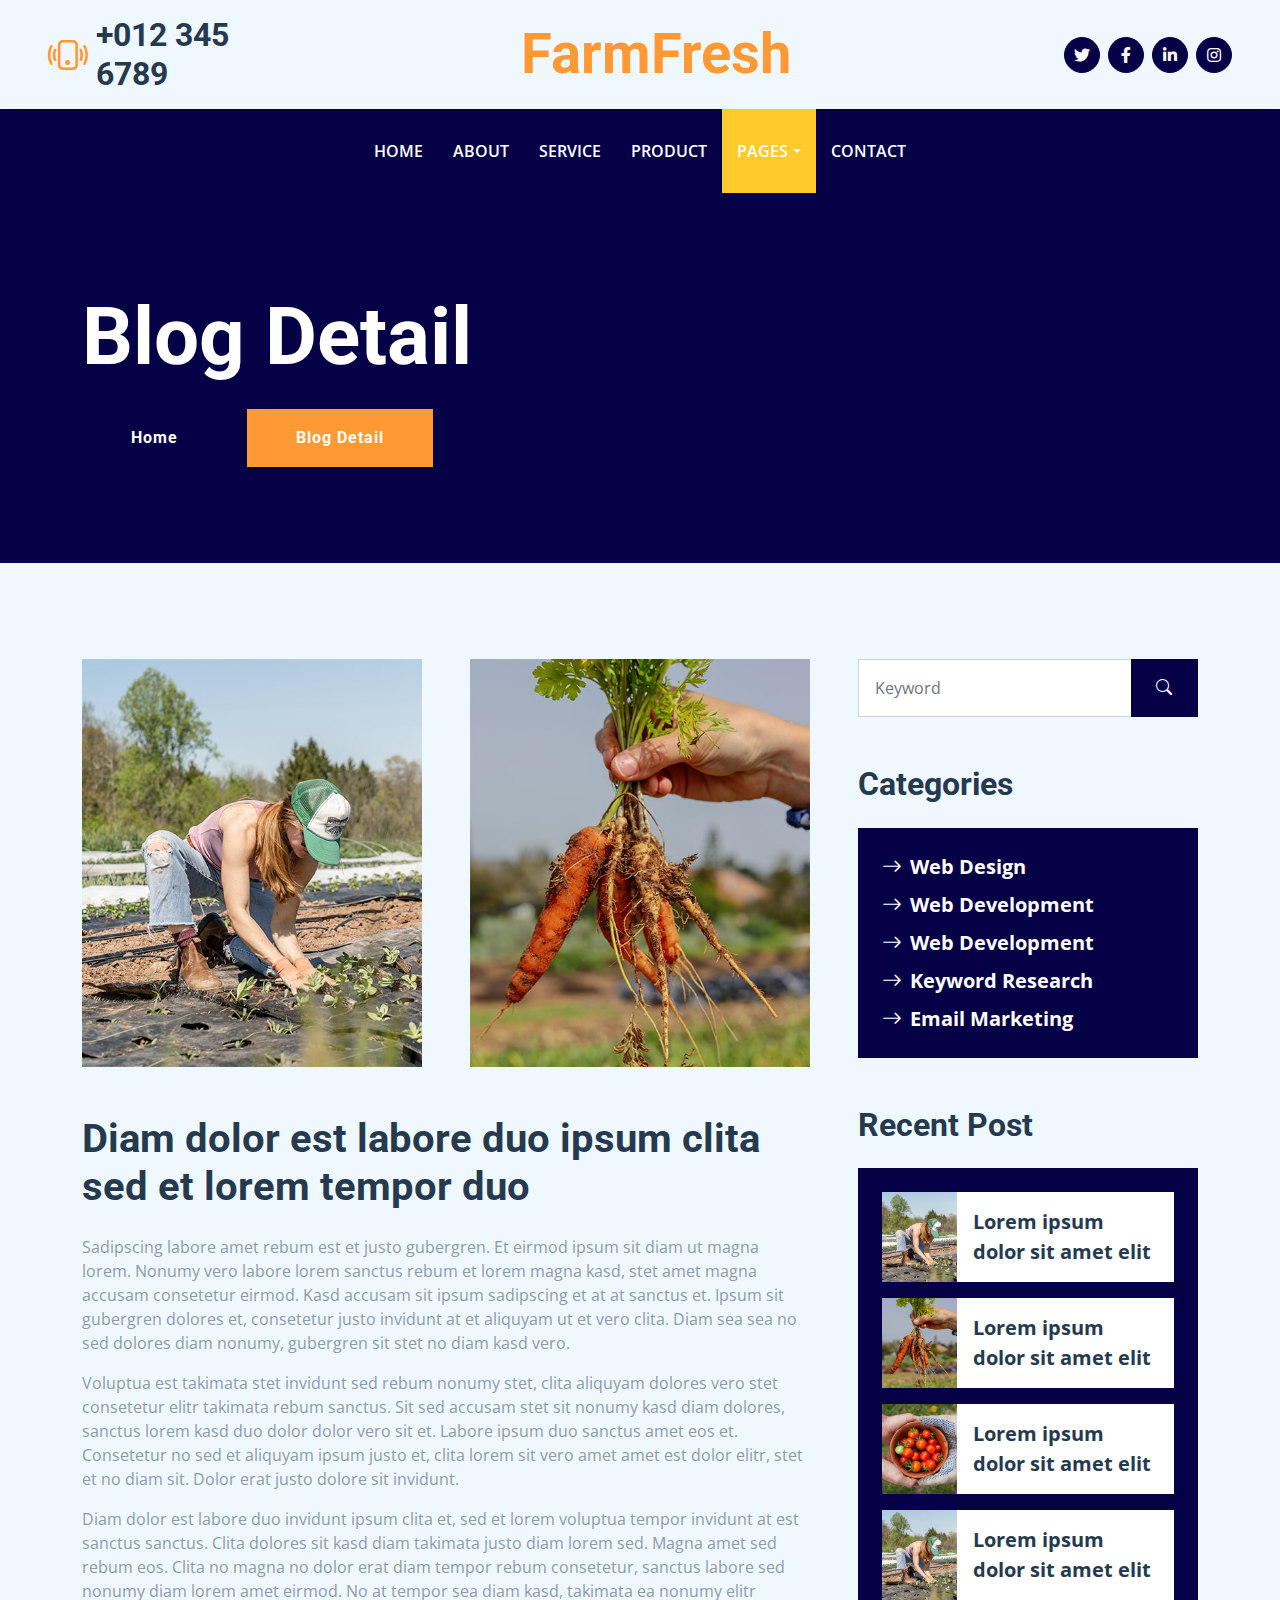
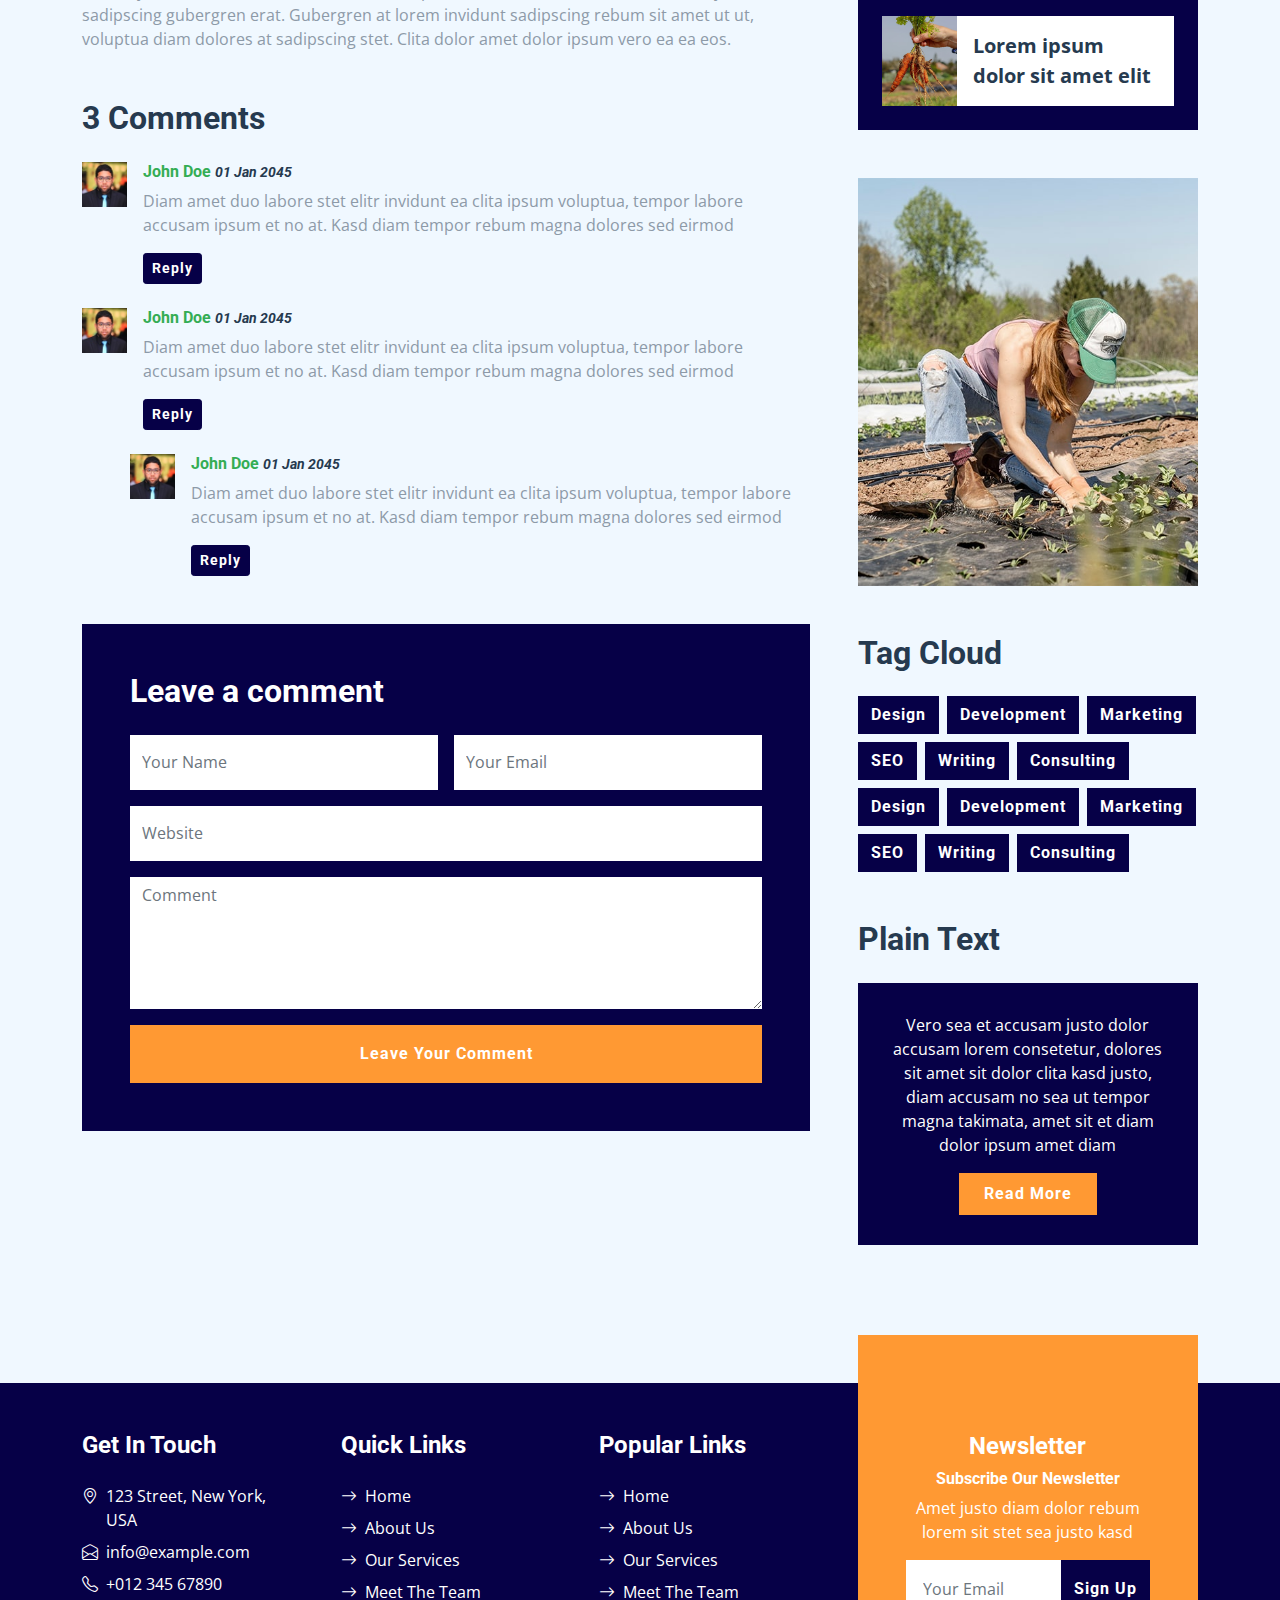
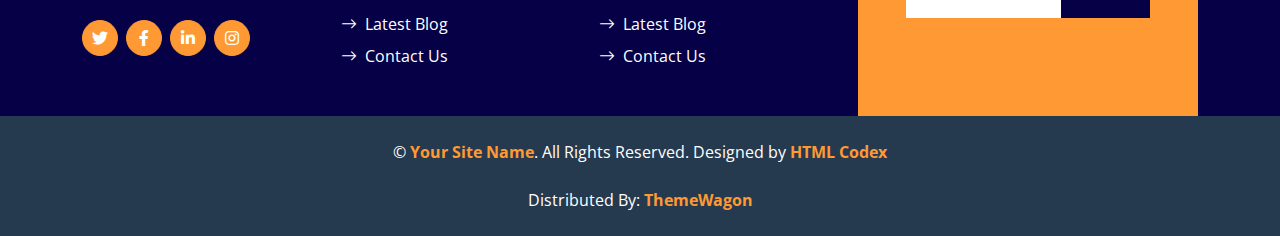
<file: detail.html>
<!DOCTYPE html>
<html lang="en">

<head>
    <meta charset="utf-8">
    <title>FarmFresh - Organic Farm Website Template</title>
    <meta content="width=device-width, initial-scale=1.0" name="viewport">
    <meta content="Free HTML Templates" name="keywords">
    <meta content="Free HTML Templates" name="description">

    <!-- Favicon -->
    <link href="img/favicon.ico" rel="icon">

    <!-- Google Web Fonts -->
    <link rel="preconnect" href="https://fonts.gstatic.com">
    <link href="https://fonts.googleapis.com/css2?family=Open+Sans:wght@400;600&family=Roboto:wght@500;700&display=swap" rel="stylesheet">

    <!-- Icon Font Stylesheet -->
    <link href="https://cdnjs.cloudflare.com/ajax/libs/font-awesome/5.15.0/css/all.min.css" rel="stylesheet">
    <link href="https://cdn.jsdelivr.net/npm/bootstrap-icons@1.4.1/font/bootstrap-icons.css" rel="stylesheet">

    <!-- Libraries Stylesheet -->
    <link href="lib/owlcarousel/assets/owl.carousel.min.css" rel="stylesheet">

    <!-- Customized Bootstrap Stylesheet -->
    <link href="css/bootstrap.min.css" rel="stylesheet">

    <!-- Template Stylesheet -->
    <link href="css/style.css" rel="stylesheet">
</head>

<body>
    <!-- Topbar Start -->
    <div class="container-fluid px-5 d-none d-lg-block">
        <div class="row gx-5 py-3 align-items-center">
            <div class="col-lg-3">
                <div class="d-flex align-items-center justify-content-start">
                    <i class="bi bi-phone-vibrate fs-1 text-primary me-2"></i>
                    <h2 class="mb-0">+012 345 6789</h2>
                </div>
            </div>
            <div class="col-lg-6">
                <div class="d-flex align-items-center justify-content-center">
                    <a href="index.html" class="navbar-brand ms-lg-5">
                        <h1 class="m-0 display-4 text-primary"><span class="text-secondary">Farm</span>Fresh</h1>
                    </a>
                </div>
            </div>
            <div class="col-lg-3">
                <div class="d-flex align-items-center justify-content-end">
                    <a class="btn btn-primary btn-square rounded-circle me-2" href="#"><i class="fab fa-twitter"></i></a>
                    <a class="btn btn-primary btn-square rounded-circle me-2" href="#"><i class="fab fa-facebook-f"></i></a>
                    <a class="btn btn-primary btn-square rounded-circle me-2" href="#"><i class="fab fa-linkedin-in"></i></a>
                    <a class="btn btn-primary btn-square rounded-circle" href="#"><i class="fab fa-instagram"></i></a>
                </div>
            </div>
        </div>
    </div>
    <!-- Topbar End -->


    <!-- Navbar Start -->
    <nav class="navbar navbar-expand-lg bg-primary navbar-dark shadow-sm py-3 py-lg-0 px-3 px-lg-5">
        <a href="index.html" class="navbar-brand d-flex d-lg-none">
            <h1 class="m-0 display-4 text-secondary"><span class="text-white">Farm</span>Fresh</h1>
        </a>
        <button class="navbar-toggler" type="button" data-bs-toggle="collapse" data-bs-target="#navbarCollapse">
            <span class="navbar-toggler-icon"></span>
        </button>
        <div class="collapse navbar-collapse" id="navbarCollapse">
            <div class="navbar-nav mx-auto py-0">
                <a href="index.html" class="nav-item nav-link">Home</a>
                <a href="about.html" class="nav-item nav-link">About</a>
                <a href="service.html" class="nav-item nav-link">Service</a>
                <a href="product.html" class="nav-item nav-link">Product</a>
                <div class="nav-item dropdown">
                    <a href="#" class="nav-link dropdown-toggle active" data-bs-toggle="dropdown">Pages</a>
                    <div class="dropdown-menu m-0">
                        <a href="blog.html" class="dropdown-item">Blog Grid</a>
                        <a href="detail.html" class="dropdown-item active">Blog Detail</a>
                        <a href="feature.html" class="dropdown-item">Features</a>
                        <a href="team.html" class="dropdown-item">The Team</a>
                        <a href="testimonial.html" class="dropdown-item">Testimonial</a>
                    </div>
                </div>
                <a href="contact.html" class="nav-item nav-link">Contact</a>
            </div>
        </div>
    </nav>
    <!-- Navbar End -->


    <!-- Hero Start -->
    <div class="container-fluid bg-primary py-5 bg-hero mb-5">
        <div class="container py-5">
            <div class="row justify-content-start">
                <div class="col-lg-8 text-center text-lg-start">
                    <h1 class="display-1 text-white mb-md-4">Blog Detail</h1>
                    <a href="" class="btn btn-primary py-md-3 px-md-5 me-3">Home</a>
                    <a href="" class="btn btn-secondary py-md-3 px-md-5">Blog Detail</a>
                </div>
            </div>
        </div>
    </div>
    <!-- Hero End -->


    <!-- Blog Start -->
    <div class="container py-5">
        <div class="row g-5">
            <div class="col-lg-8">
                <!-- Blog Detail Start -->
                <div class="mb-5">
                    <div class="row g-5 mb-5">
                        <div class="col-md-6">
                            <img class="img-fluid w-100" src="img/blog-1.jpg" alt="">
                        </div>
                        <div class="col-md-6">
                            <img class="img-fluid w-100" src="img/blog-2.jpg" alt="">
                        </div>
                    </div>
                    <h1 class="mb-4">Diam dolor est labore duo ipsum clita sed et lorem tempor duo</h1>
                    <p>Sadipscing labore amet rebum est et justo gubergren. Et eirmod ipsum sit diam ut
                        magna lorem. Nonumy vero labore lorem sanctus rebum et lorem magna kasd, stet
                        amet magna accusam consetetur eirmod. Kasd accusam sit ipsum sadipscing et at at
                        sanctus et. Ipsum sit gubergren dolores et, consetetur justo invidunt at et
                        aliquyam ut et vero clita. Diam sea sea no sed dolores diam nonumy, gubergren
                        sit stet no diam kasd vero.</p>
                    <p>Voluptua est takimata stet invidunt sed rebum nonumy stet, clita aliquyam dolores
                        vero stet consetetur elitr takimata rebum sanctus. Sit sed accusam stet sit
                        nonumy kasd diam dolores, sanctus lorem kasd duo dolor dolor vero sit et. Labore
                        ipsum duo sanctus amet eos et. Consetetur no sed et aliquyam ipsum justo et,
                        clita lorem sit vero amet amet est dolor elitr, stet et no diam sit. Dolor erat
                        justo dolore sit invidunt.</p>
                    <p>Diam dolor est labore duo invidunt ipsum clita et, sed et lorem voluptua tempor
                        invidunt at est sanctus sanctus. Clita dolores sit kasd diam takimata justo diam
                        lorem sed. Magna amet sed rebum eos. Clita no magna no dolor erat diam tempor
                        rebum consetetur, sanctus labore sed nonumy diam lorem amet eirmod. No at tempor
                        sea diam kasd, takimata ea nonumy elitr sadipscing gubergren erat. Gubergren at
                        lorem invidunt sadipscing rebum sit amet ut ut, voluptua diam dolores at
                        sadipscing stet. Clita dolor amet dolor ipsum vero ea ea eos.</p>
                </div>
                <!-- Blog Detail End -->

                <!-- Comment List Start -->
                <div class="mb-5">
                    <h2 class="mb-4">3 Comments</h2>
                    <div class="d-flex mb-4">
                        <img src="img/user.jpg" class="img-fluid" style="width: 45px; height: 45px;">
                        <div class="ps-3">
                            <h6><a href="">John Doe</a> <small><i>01 Jan 2045</i></small></h6>
                            <p>Diam amet duo labore stet elitr invidunt ea clita ipsum voluptua, tempor labore
                                accusam ipsum et no at. Kasd diam tempor rebum magna dolores sed eirmod</p>
                            <button class="btn btn-sm btn-primary">Reply</button>
                        </div>
                    </div>
                    <div class="d-flex mb-4">
                        <img src="img/user.jpg" class="img-fluid" style="width: 45px; height: 45px;">
                        <div class="ps-3">
                            <h6><a href="">John Doe</a> <small><i>01 Jan 2045</i></small></h6>
                            <p>Diam amet duo labore stet elitr invidunt ea clita ipsum voluptua, tempor labore
                                accusam ipsum et no at. Kasd diam tempor rebum magna dolores sed eirmod</p>
                            <button class="btn btn-sm btn-primary">Reply</button>
                        </div>
                    </div>
                    <div class="d-flex ms-5 mb-4">
                        <img src="img/user.jpg" class="img-fluid" style="width: 45px; height: 45px;">
                        <div class="ps-3">
                            <h6><a href="">John Doe</a> <small><i>01 Jan 2045</i></small></h6>
                            <p>Diam amet duo labore stet elitr invidunt ea clita ipsum voluptua, tempor labore
                                accusam ipsum et no at. Kasd diam tempor rebum magna dolores sed eirmod</p>
                            <button class="btn btn-sm btn-primary">Reply</button>
                        </div>
                    </div>
                </div>
                <!-- Comment List End -->

                <!-- Comment Form Start -->
                <div class="bg-primary p-5">
                    <h2 class="text-white mb-4">Leave a comment</h2>
                    <form>
                        <div class="row g-3">
                            <div class="col-12 col-sm-6">
                                <input type="text" class="form-control bg-white border-0" placeholder="Your Name" style="height: 55px;">
                            </div>
                            <div class="col-12 col-sm-6">
                                <input type="email" class="form-control bg-white border-0" placeholder="Your Email" style="height: 55px;">
                            </div>
                            <div class="col-12">
                                <input type="text" class="form-control bg-white border-0" placeholder="Website" style="height: 55px;">
                            </div>
                            <div class="col-12">
                                <textarea class="form-control bg-white border-0" rows="5" placeholder="Comment"></textarea>
                            </div>
                            <div class="col-12">
                                <button class="btn btn-secondary w-100 py-3" type="submit">Leave Your Comment</button>
                            </div>
                        </div>
                    </form>
                </div>
                <!-- Comment Form End -->
            </div>

            <!-- Sidebar Start -->
            <div class="col-lg-4">
                <!-- Search Form Start -->
                <div class="mb-5">
                    <div class="input-group">
                        <input type="text" class="form-control p-3" placeholder="Keyword">
                        <button class="btn btn-primary px-4"><i class="bi bi-search"></i></button>
                    </div>
                </div>
                <!-- Search Form End -->

                <!-- Category Start -->
                <div class="mb-5">
                    <h2 class="mb-4">Categories</h2>
                    <div class="d-flex flex-column justify-content-start bg-primary p-4">
                        <a class="fs-5 fw-bold text-white mb-2" href="#"><i class="bi bi-arrow-right me-2"></i>Web Design</a>
                        <a class="fs-5 fw-bold text-white mb-2" href="#"><i class="bi bi-arrow-right me-2"></i>Web Development</a>
                        <a class="fs-5 fw-bold text-white mb-2" href="#"><i class="bi bi-arrow-right me-2"></i>Web Development</a>
                        <a class="fs-5 fw-bold text-white mb-2" href="#"><i class="bi bi-arrow-right me-2"></i>Keyword Research</a>
                        <a class="fs-5 fw-bold text-white" href="#"><i class="bi bi-arrow-right me-2"></i>Email Marketing</a>
                    </div>
                </div>
                <!-- Category End -->

                <!-- Recent Post Start -->
                <div class="mb-5">
                    <h2 class="mb-4">Recent Post</h2>
                    <div class="bg-primary p-4">
                        <div class="d-flex overflow-hidden mb-3">
                            <img class="img-fluid flex-shrink-0" src="img/blog-1.jpg" style="width: 75px;" alt="">
                            <a href="" class="d-flex align-items-center bg-white text-dark fs-5 fw-bold px-3 mb-0">Lorem ipsum dolor sit amet elit
                            </a>
                        </div>
                        <div class="d-flex overflow-hidden mb-3">
                            <img class="img-fluid flex-shrink-0" src="img/blog-2.jpg" style="width: 75px;" alt="">
                            <a href="" class="d-flex align-items-center bg-white text-dark fs-5 fw-bold px-3 mb-0">Lorem ipsum dolor sit amet elit
                            </a>
                        </div>
                        <div class="d-flex overflow-hidden mb-3">
                            <img class="img-fluid flex-shrink-0" src="img/blog-3.jpg" style="width: 75px;" alt="">
                            <a href="" class="d-flex align-items-center bg-white text-dark fs-5 fw-bold px-3 mb-0">Lorem ipsum dolor sit amet elit
                            </a>
                        </div>
                        <div class="d-flex overflow-hidden mb-3">
                            <img class="img-fluid flex-shrink-0" src="img/blog-1.jpg" style="width: 75px;" alt="">
                            <a href="" class="d-flex align-items-center bg-white text-dark fs-5 fw-bold px-3 mb-0">Lorem ipsum dolor sit amet elit
                            </a>
                        </div>
                        <div class="d-flex overflow-hidden">
                            <img class="img-fluid flex-shrink-0" src="img/blog-2.jpg" style="width: 75px;" alt="">
                            <a href="" class="d-flex align-items-center bg-white text-dark fs-5 fw-bold px-3 mb-0">Lorem ipsum dolor sit amet elit
                            </a>
                        </div>
                    </div>
                </div>
                <!-- Recent Post End -->

                <!-- Image Start -->
                <div class="mb-5">
                    <img src="img/blog-1.jpg" alt="" class="img-fluid rounded">
                </div>
                <!-- Image End -->

                <!-- Tags Start -->
                <div class="mb-5">
                    <h2 class="mb-4">Tag Cloud</h2>
                    <div class="d-flex flex-wrap m-n1">
                        <a href="" class="btn btn-primary m-1">Design</a>
                        <a href="" class="btn btn-primary m-1">Development</a>
                        <a href="" class="btn btn-primary m-1">Marketing</a>
                        <a href="" class="btn btn-primary m-1">SEO</a>
                        <a href="" class="btn btn-primary m-1">Writing</a>
                        <a href="" class="btn btn-primary m-1">Consulting</a>
                        <a href="" class="btn btn-primary m-1">Design</a>
                        <a href="" class="btn btn-primary m-1">Development</a>
                        <a href="" class="btn btn-primary m-1">Marketing</a>
                        <a href="" class="btn btn-primary m-1">SEO</a>
                        <a href="" class="btn btn-primary m-1">Writing</a>
                        <a href="" class="btn btn-primary m-1">Consulting</a>
                    </div>
                </div>
                <!-- Tags End -->

                <!-- Plain Text Start -->
                <div>
                    <h2 class="mb-4">Plain Text</h2>
                    <div class="bg-primary text-center text-white" style="padding: 30px;">
                        <p>Vero sea et accusam justo dolor accusam lorem consetetur, dolores sit amet sit dolor clita kasd justo, diam accusam no sea ut tempor magna takimata, amet sit et diam dolor ipsum amet diam</p>
                        <a href="" class="btn btn-secondary py-2 px-4">Read More</a>
                    </div>
                </div>
                <!-- Plain Text End -->
            </div>
            <!-- Sidebar End -->
        </div>
    </div>
    <!-- Blog End -->


    <!-- Footer Start -->
    <div class="container-fluid bg-footer bg-primary text-white mt-5">
        <div class="container">
            <div class="row gx-5">
                <div class="col-lg-8 col-md-6">
                    <div class="row gx-5">
                        <div class="col-lg-4 col-md-12 pt-5 mb-5">
                            <h4 class="text-white mb-4">Get In Touch</h4>
                            <div class="d-flex mb-2">
                                <i class="bi bi-geo-alt text-white me-2"></i>
                                <p class="text-white mb-0">123 Street, New York, USA</p>
                            </div>
                            <div class="d-flex mb-2">
                                <i class="bi bi-envelope-open text-white me-2"></i>
                                <p class="text-white mb-0">info@example.com</p>
                            </div>
                            <div class="d-flex mb-2">
                                <i class="bi bi-telephone text-white me-2"></i>
                                <p class="text-white mb-0">+012 345 67890</p>
                            </div>
                            <div class="d-flex mt-4">
                                <a class="btn btn-secondary btn-square rounded-circle me-2" href="#"><i class="fab fa-twitter"></i></a>
                                <a class="btn btn-secondary btn-square rounded-circle me-2" href="#"><i class="fab fa-facebook-f"></i></a>
                                <a class="btn btn-secondary btn-square rounded-circle me-2" href="#"><i class="fab fa-linkedin-in"></i></a>
                                <a class="btn btn-secondary btn-square rounded-circle" href="#"><i class="fab fa-instagram"></i></a>
                            </div>
                        </div>
                        <div class="col-lg-4 col-md-12 pt-0 pt-lg-5 mb-5">
                            <h4 class="text-white mb-4">Quick Links</h4>
                            <div class="d-flex flex-column justify-content-start">
                                <a class="text-white mb-2" href="#"><i class="bi bi-arrow-right text-white me-2"></i>Home</a>
                                <a class="text-white mb-2" href="#"><i class="bi bi-arrow-right text-white me-2"></i>About Us</a>
                                <a class="text-white mb-2" href="#"><i class="bi bi-arrow-right text-white me-2"></i>Our Services</a>
                                <a class="text-white mb-2" href="#"><i class="bi bi-arrow-right text-white me-2"></i>Meet The Team</a>
                                <a class="text-white mb-2" href="#"><i class="bi bi-arrow-right text-white me-2"></i>Latest Blog</a>
                                <a class="text-white" href="#"><i class="bi bi-arrow-right text-white me-2"></i>Contact Us</a>
                            </div>
                        </div>
                        <div class="col-lg-4 col-md-12 pt-0 pt-lg-5 mb-5">
                            <h4 class="text-white mb-4">Popular Links</h4>
                            <div class="d-flex flex-column justify-content-start">
                                <a class="text-white mb-2" href="#"><i class="bi bi-arrow-right text-white me-2"></i>Home</a>
                                <a class="text-white mb-2" href="#"><i class="bi bi-arrow-right text-white me-2"></i>About Us</a>
                                <a class="text-white mb-2" href="#"><i class="bi bi-arrow-right text-white me-2"></i>Our Services</a>
                                <a class="text-white mb-2" href="#"><i class="bi bi-arrow-right text-white me-2"></i>Meet The Team</a>
                                <a class="text-white mb-2" href="#"><i class="bi bi-arrow-right text-white me-2"></i>Latest Blog</a>
                                <a class="text-white" href="#"><i class="bi bi-arrow-right text-white me-2"></i>Contact Us</a>
                            </div>
                        </div>
                    </div>
                </div>
                <div class="col-lg-4 col-md-6 mt-lg-n5">
                    <div class="d-flex flex-column align-items-center justify-content-center text-center h-100 bg-secondary p-5">
                        <h4 class="text-white">Newsletter</h4>
                        <h6 class="text-white">Subscribe Our Newsletter</h6>
                        <p>Amet justo diam dolor rebum lorem sit stet sea justo kasd</p>
                        <form action="">
                            <div class="input-group">
                                <input type="text" class="form-control border-white p-3" placeholder="Your Email">
                                <button class="btn btn-primary">Sign Up</button>
                            </div>
                        </form>
                    </div>
                </div>
            </div>
        </div>
    </div>
    <div class="container-fluid bg-dark text-white py-4">
        <div class="container text-center">
            <p class="mb-0">&copy; <a class="text-secondary fw-bold" href="#">Your Site Name</a>. All Rights Reserved. Designed by <a class="text-secondary fw-bold" href="https://htmlcodex.com">HTML Codex</a></p>
            <br>Distributed By: <a class="text-secondary fw-bold" href="https://themewagon.com" target="_blank">ThemeWagon</a>
        </div>
    </div>
    <!-- Footer End -->


    <!-- Back to Top -->
    <a href="#" class="btn btn-secondary py-3 fs-4 back-to-top"><i class="bi bi-arrow-up"></i></a>


    <!-- JavaScript Libraries -->
    <script src="https://code.jquery.com/jquery-3.4.1.min.js"></script>
    <script src="https://cdn.jsdelivr.net/npm/bootstrap@5.0.0/dist/js/bootstrap.bundle.min.js"></script>
    <script src="lib/easing/easing.min.js"></script>
    <script src="lib/waypoints/waypoints.min.js"></script>
    <script src="lib/counterup/counterup.min.js"></script>
    <script src="lib/owlcarousel/owl.carousel.min.js"></script>

    <!-- Template Javascript -->
    <script src="js/main.js"></script>
</body>

</html>
</file>
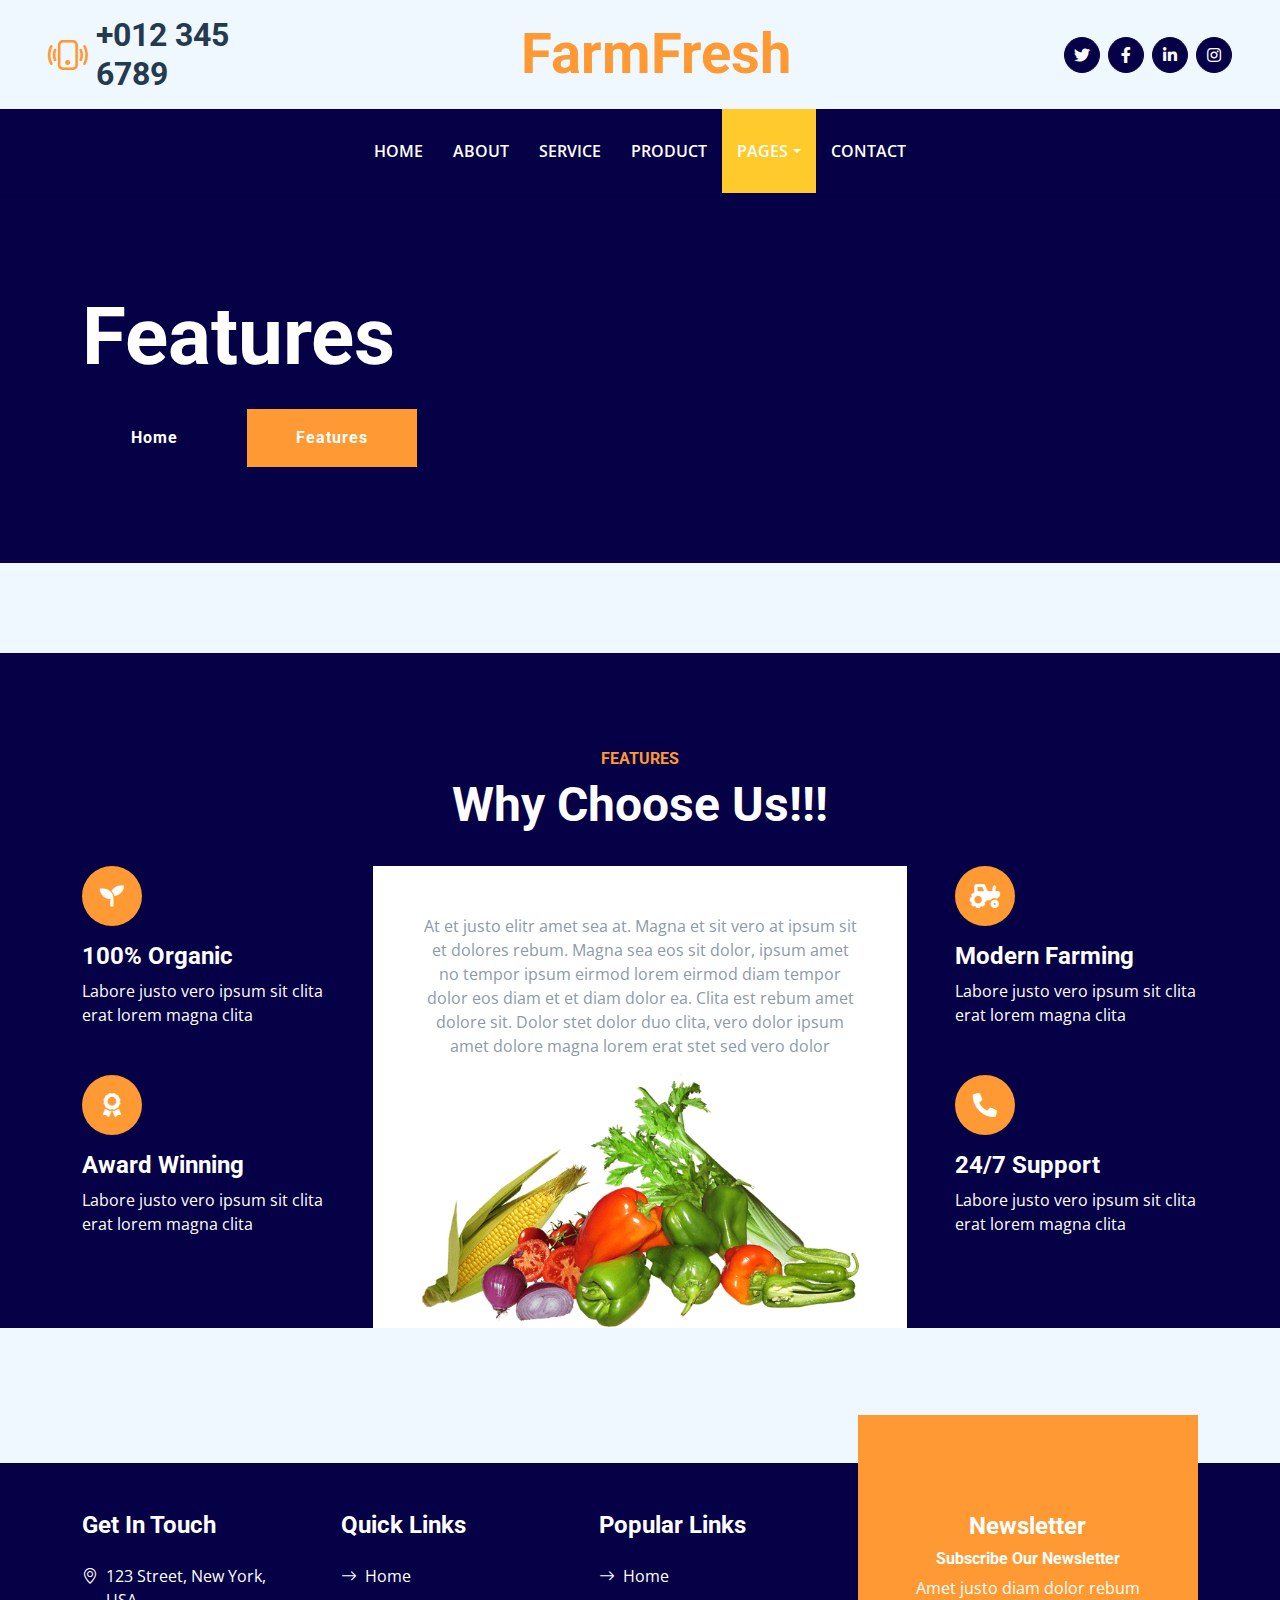
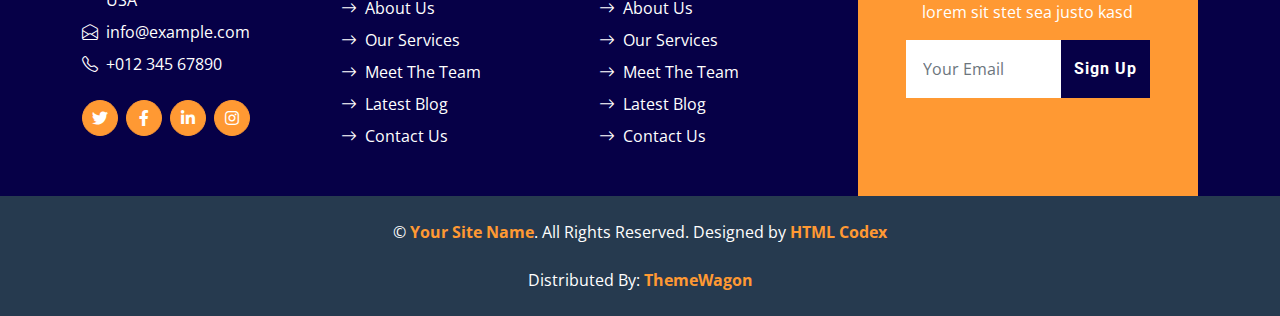
<file: feature.html>
<!DOCTYPE html>
<html lang="en">

<head>
    <meta charset="utf-8">
    <title>FarmFresh - Organic Farm Website Template</title>
    <meta content="width=device-width, initial-scale=1.0" name="viewport">
    <meta content="Free HTML Templates" name="keywords">
    <meta content="Free HTML Templates" name="description">

    <!-- Favicon -->
    <link href="img/favicon.ico" rel="icon">

    <!-- Google Web Fonts -->
    <link rel="preconnect" href="https://fonts.gstatic.com">
    <link href="https://fonts.googleapis.com/css2?family=Open+Sans:wght@400;600&family=Roboto:wght@500;700&display=swap" rel="stylesheet">

    <!-- Icon Font Stylesheet -->
    <link href="https://cdnjs.cloudflare.com/ajax/libs/font-awesome/5.15.0/css/all.min.css" rel="stylesheet">
    <link href="https://cdn.jsdelivr.net/npm/bootstrap-icons@1.4.1/font/bootstrap-icons.css" rel="stylesheet">

    <!-- Libraries Stylesheet -->
    <link href="lib/owlcarousel/assets/owl.carousel.min.css" rel="stylesheet">

    <!-- Customized Bootstrap Stylesheet -->
    <link href="css/bootstrap.min.css" rel="stylesheet">

    <!-- Template Stylesheet -->
    <link href="css/style.css" rel="stylesheet">
</head>

<body>
    <!-- Topbar Start -->
    <div class="container-fluid px-5 d-none d-lg-block">
        <div class="row gx-5 py-3 align-items-center">
            <div class="col-lg-3">
                <div class="d-flex align-items-center justify-content-start">
                    <i class="bi bi-phone-vibrate fs-1 text-primary me-2"></i>
                    <h2 class="mb-0">+012 345 6789</h2>
                </div>
            </div>
            <div class="col-lg-6">
                <div class="d-flex align-items-center justify-content-center">
                    <a href="index.html" class="navbar-brand ms-lg-5">
                        <h1 class="m-0 display-4 text-primary"><span class="text-secondary">Farm</span>Fresh</h1>
                    </a>
                </div>
            </div>
            <div class="col-lg-3">
                <div class="d-flex align-items-center justify-content-end">
                    <a class="btn btn-primary btn-square rounded-circle me-2" href="#"><i class="fab fa-twitter"></i></a>
                    <a class="btn btn-primary btn-square rounded-circle me-2" href="#"><i class="fab fa-facebook-f"></i></a>
                    <a class="btn btn-primary btn-square rounded-circle me-2" href="#"><i class="fab fa-linkedin-in"></i></a>
                    <a class="btn btn-primary btn-square rounded-circle" href="#"><i class="fab fa-instagram"></i></a>
                </div>
            </div>
        </div>
    </div>
    <!-- Topbar End -->


    <!-- Navbar Start -->
    <nav class="navbar navbar-expand-lg bg-primary navbar-dark shadow-sm py-3 py-lg-0 px-3 px-lg-5">
        <a href="index.html" class="navbar-brand d-flex d-lg-none">
            <h1 class="m-0 display-4 text-secondary"><span class="text-white">Farm</span>Fresh</h1>
        </a>
        <button class="navbar-toggler" type="button" data-bs-toggle="collapse" data-bs-target="#navbarCollapse">
            <span class="navbar-toggler-icon"></span>
        </button>
        <div class="collapse navbar-collapse" id="navbarCollapse">
            <div class="navbar-nav mx-auto py-0">
                <a href="index.html" class="nav-item nav-link">Home</a>
                <a href="about.html" class="nav-item nav-link">About</a>
                <a href="service.html" class="nav-item nav-link">Service</a>
                <a href="product.html" class="nav-item nav-link">Product</a>
                <div class="nav-item dropdown">
                    <a href="#" class="nav-link dropdown-toggle active" data-bs-toggle="dropdown">Pages</a>
                    <div class="dropdown-menu m-0">
                        <a href="blog.html" class="dropdown-item">Blog Grid</a>
                        <a href="detail.html" class="dropdown-item">Blog Detail</a>
                        <a href="feature.html" class="dropdown-item active">Features</a>
                        <a href="team.html" class="dropdown-item">The Team</a>
                        <a href="testimonial.html" class="dropdown-item">Testimonial</a>
                    </div>
                </div>
                <a href="contact.html" class="nav-item nav-link">Contact</a>
            </div>
        </div>
    </nav>
    <!-- Navbar End -->


    <!-- Hero Start -->
    <div class="container-fluid bg-primary py-5 bg-hero mb-5">
        <div class="container py-5">
            <div class="row justify-content-start">
                <div class="col-lg-8 text-center text-lg-start">
                    <h1 class="display-1 text-white mb-md-4">Features</h1>
                    <a href="" class="btn btn-primary py-md-3 px-md-5 me-3">Home</a>
                    <a href="" class="btn btn-secondary py-md-3 px-md-5">Features</a>
                </div>
            </div>
        </div>
    </div>
    <!-- Hero End -->


    <!-- Features Start -->
    <div class="container-fluid bg-primary feature py-5 pb-lg-0" style="margin: 90px 0 135px 0;">
        <div class="container py-5 pb-lg-0">
            <div class="mx-auto text-center mb-3 pb-2" style="max-width: 500px;">
                <h6 class="text-uppercase text-secondary">Features</h6>
                <h1 class="display-5 text-white">Why Choose Us!!!</h1>
            </div>
            <div class="row g-5">
                <div class="col-lg-3">
                    <div class="text-white mb-5">
                        <div class="bg-secondary rounded-pill d-flex align-items-center justify-content-center mb-3" style="width: 60px; height: 60px;">
                            <i class="fa fa-seedling fs-4 text-white"></i>
                        </div>
                        <h4 class="text-white">100% Organic</h4>
                        <p class="mb-0">Labore justo vero ipsum sit clita erat lorem magna clita</p>
                    </div>
                    <div class="text-white">
                        <div class="bg-secondary rounded-pill d-flex align-items-center justify-content-center mb-3" style="width: 60px; height: 60px;">
                            <i class="fa fa-award fs-4 text-white"></i>
                        </div>
                        <h4 class="text-white">Award Winning</h4>
                        <p class="mb-0">Labore justo vero ipsum sit clita erat lorem magna clita</p>
                    </div>
                </div>
                <div class="col-lg-6">
                    <div class="d-block bg-white h-100 text-center p-5 pb-lg-0">
                        <p>At et justo elitr amet sea at. Magna et sit vero at ipsum sit et dolores rebum. Magna sea eos sit dolor, ipsum amet no tempor ipsum eirmod lorem eirmod diam tempor dolor eos diam et et diam dolor ea. Clita est rebum amet dolore sit. Dolor stet dolor duo clita, vero dolor ipsum amet dolore magna lorem erat stet sed vero dolor</p>
                        <img class="img-fluid" src="img/feature.png" alt="">
                    </div>
                </div>
                <div class="col-lg-3">
                    <div class="text-white mb-5">
                        <div class="bg-secondary rounded-pill d-flex align-items-center justify-content-center mb-3" style="width: 60px; height: 60px;">
                            <i class="fa fa-tractor fs-4 text-white"></i>
                        </div>
                        <h4 class="text-white">Modern Farming</h4>
                        <p class="mb-0">Labore justo vero ipsum sit clita erat lorem magna clita</p>
                    </div>
                    <div class="text-white">
                        <div class="bg-secondary rounded-pill d-flex align-items-center justify-content-center mb-3" style="width: 60px; height: 60px;">
                            <i class="fa fa-phone-alt fs-4 text-white"></i>
                        </div>
                        <h4 class="text-white">24/7 Support</h4>
                        <p class="mb-0">Labore justo vero ipsum sit clita erat lorem magna clita</p>
                    </div>
                </div>
            </div>
        </div>
    </div>
    <!-- Features Start -->
    

    <!-- Footer Start -->
    <div class="container-fluid bg-footer bg-primary text-white mt-5">
        <div class="container">
            <div class="row gx-5">
                <div class="col-lg-8 col-md-6">
                    <div class="row gx-5">
                        <div class="col-lg-4 col-md-12 pt-5 mb-5">
                            <h4 class="text-white mb-4">Get In Touch</h4>
                            <div class="d-flex mb-2">
                                <i class="bi bi-geo-alt text-white me-2"></i>
                                <p class="text-white mb-0">123 Street, New York, USA</p>
                            </div>
                            <div class="d-flex mb-2">
                                <i class="bi bi-envelope-open text-white me-2"></i>
                                <p class="text-white mb-0">info@example.com</p>
                            </div>
                            <div class="d-flex mb-2">
                                <i class="bi bi-telephone text-white me-2"></i>
                                <p class="text-white mb-0">+012 345 67890</p>
                            </div>
                            <div class="d-flex mt-4">
                                <a class="btn btn-secondary btn-square rounded-circle me-2" href="#"><i class="fab fa-twitter"></i></a>
                                <a class="btn btn-secondary btn-square rounded-circle me-2" href="#"><i class="fab fa-facebook-f"></i></a>
                                <a class="btn btn-secondary btn-square rounded-circle me-2" href="#"><i class="fab fa-linkedin-in"></i></a>
                                <a class="btn btn-secondary btn-square rounded-circle" href="#"><i class="fab fa-instagram"></i></a>
                            </div>
                        </div>
                        <div class="col-lg-4 col-md-12 pt-0 pt-lg-5 mb-5">
                            <h4 class="text-white mb-4">Quick Links</h4>
                            <div class="d-flex flex-column justify-content-start">
                                <a class="text-white mb-2" href="#"><i class="bi bi-arrow-right text-white me-2"></i>Home</a>
                                <a class="text-white mb-2" href="#"><i class="bi bi-arrow-right text-white me-2"></i>About Us</a>
                                <a class="text-white mb-2" href="#"><i class="bi bi-arrow-right text-white me-2"></i>Our Services</a>
                                <a class="text-white mb-2" href="#"><i class="bi bi-arrow-right text-white me-2"></i>Meet The Team</a>
                                <a class="text-white mb-2" href="#"><i class="bi bi-arrow-right text-white me-2"></i>Latest Blog</a>
                                <a class="text-white" href="#"><i class="bi bi-arrow-right text-white me-2"></i>Contact Us</a>
                            </div>
                        </div>
                        <div class="col-lg-4 col-md-12 pt-0 pt-lg-5 mb-5">
                            <h4 class="text-white mb-4">Popular Links</h4>
                            <div class="d-flex flex-column justify-content-start">
                                <a class="text-white mb-2" href="#"><i class="bi bi-arrow-right text-white me-2"></i>Home</a>
                                <a class="text-white mb-2" href="#"><i class="bi bi-arrow-right text-white me-2"></i>About Us</a>
                                <a class="text-white mb-2" href="#"><i class="bi bi-arrow-right text-white me-2"></i>Our Services</a>
                                <a class="text-white mb-2" href="#"><i class="bi bi-arrow-right text-white me-2"></i>Meet The Team</a>
                                <a class="text-white mb-2" href="#"><i class="bi bi-arrow-right text-white me-2"></i>Latest Blog</a>
                                <a class="text-white" href="#"><i class="bi bi-arrow-right text-white me-2"></i>Contact Us</a>
                            </div>
                        </div>
                    </div>
                </div>
                <div class="col-lg-4 col-md-6 mt-lg-n5">
                    <div class="d-flex flex-column align-items-center justify-content-center text-center h-100 bg-secondary p-5">
                        <h4 class="text-white">Newsletter</h4>
                        <h6 class="text-white">Subscribe Our Newsletter</h6>
                        <p>Amet justo diam dolor rebum lorem sit stet sea justo kasd</p>
                        <form action="">
                            <div class="input-group">
                                <input type="text" class="form-control border-white p-3" placeholder="Your Email">
                                <button class="btn btn-primary">Sign Up</button>
                            </div>
                        </form>
                    </div>
                </div>
            </div>
        </div>
    </div>
    <div class="container-fluid bg-dark text-white py-4">
        <div class="container text-center">
            <p class="mb-0">&copy; <a class="text-secondary fw-bold" href="#">Your Site Name</a>. All Rights Reserved. Designed by <a class="text-secondary fw-bold" href="https://htmlcodex.com">HTML Codex</a></p>
            <br>Distributed By: <a class="text-secondary fw-bold" href="https://themewagon.com" target="_blank">ThemeWagon</a>
        </div>
    </div>
    <!-- Footer End -->


    <!-- Back to Top -->
    <a href="#" class="btn btn-secondary py-3 fs-4 back-to-top"><i class="bi bi-arrow-up"></i></a>


    <!-- JavaScript Libraries -->
    <script src="https://code.jquery.com/jquery-3.4.1.min.js"></script>
    <script src="https://cdn.jsdelivr.net/npm/bootstrap@5.0.0/dist/js/bootstrap.bundle.min.js"></script>
    <script src="lib/easing/easing.min.js"></script>
    <script src="lib/waypoints/waypoints.min.js"></script>
    <script src="lib/counterup/counterup.min.js"></script>
    <script src="lib/owlcarousel/owl.carousel.min.js"></script>

    <!-- Template Javascript -->
    <script src="js/main.js"></script>
</body>

</html>
</file>
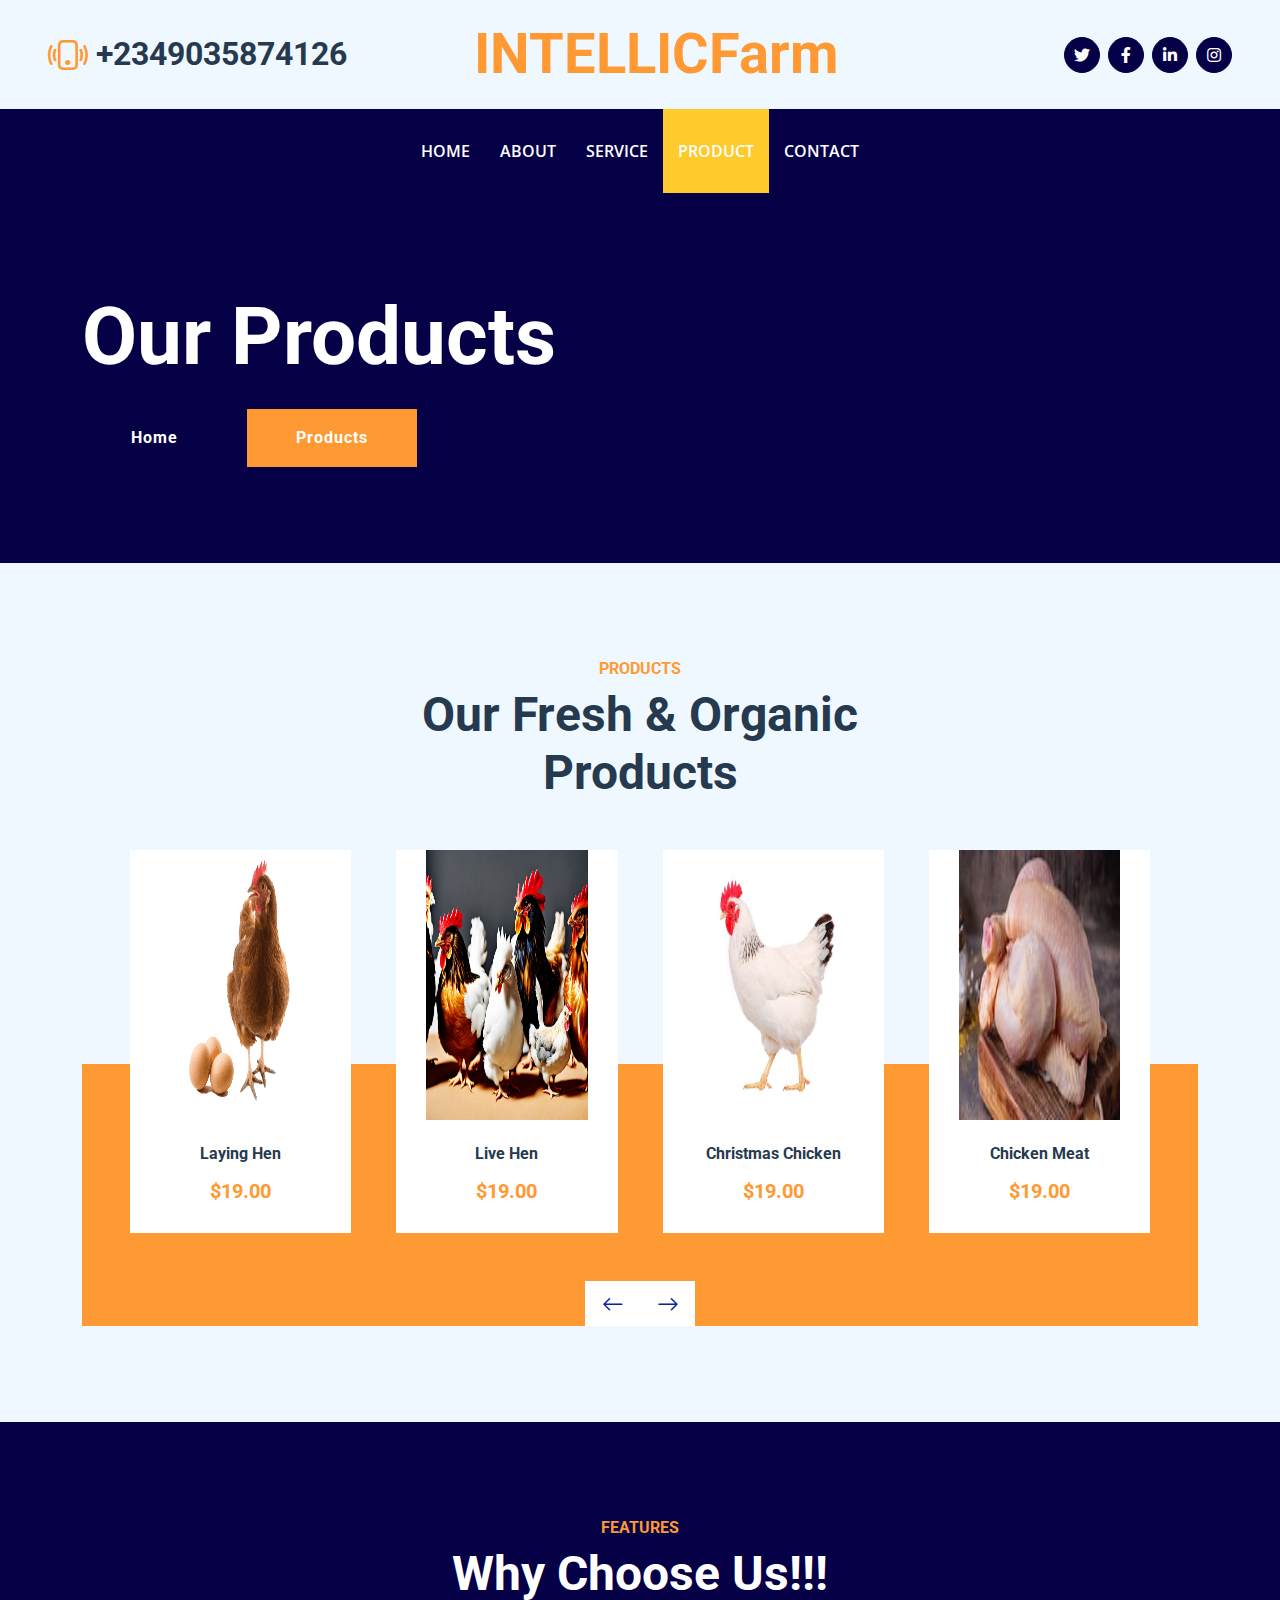
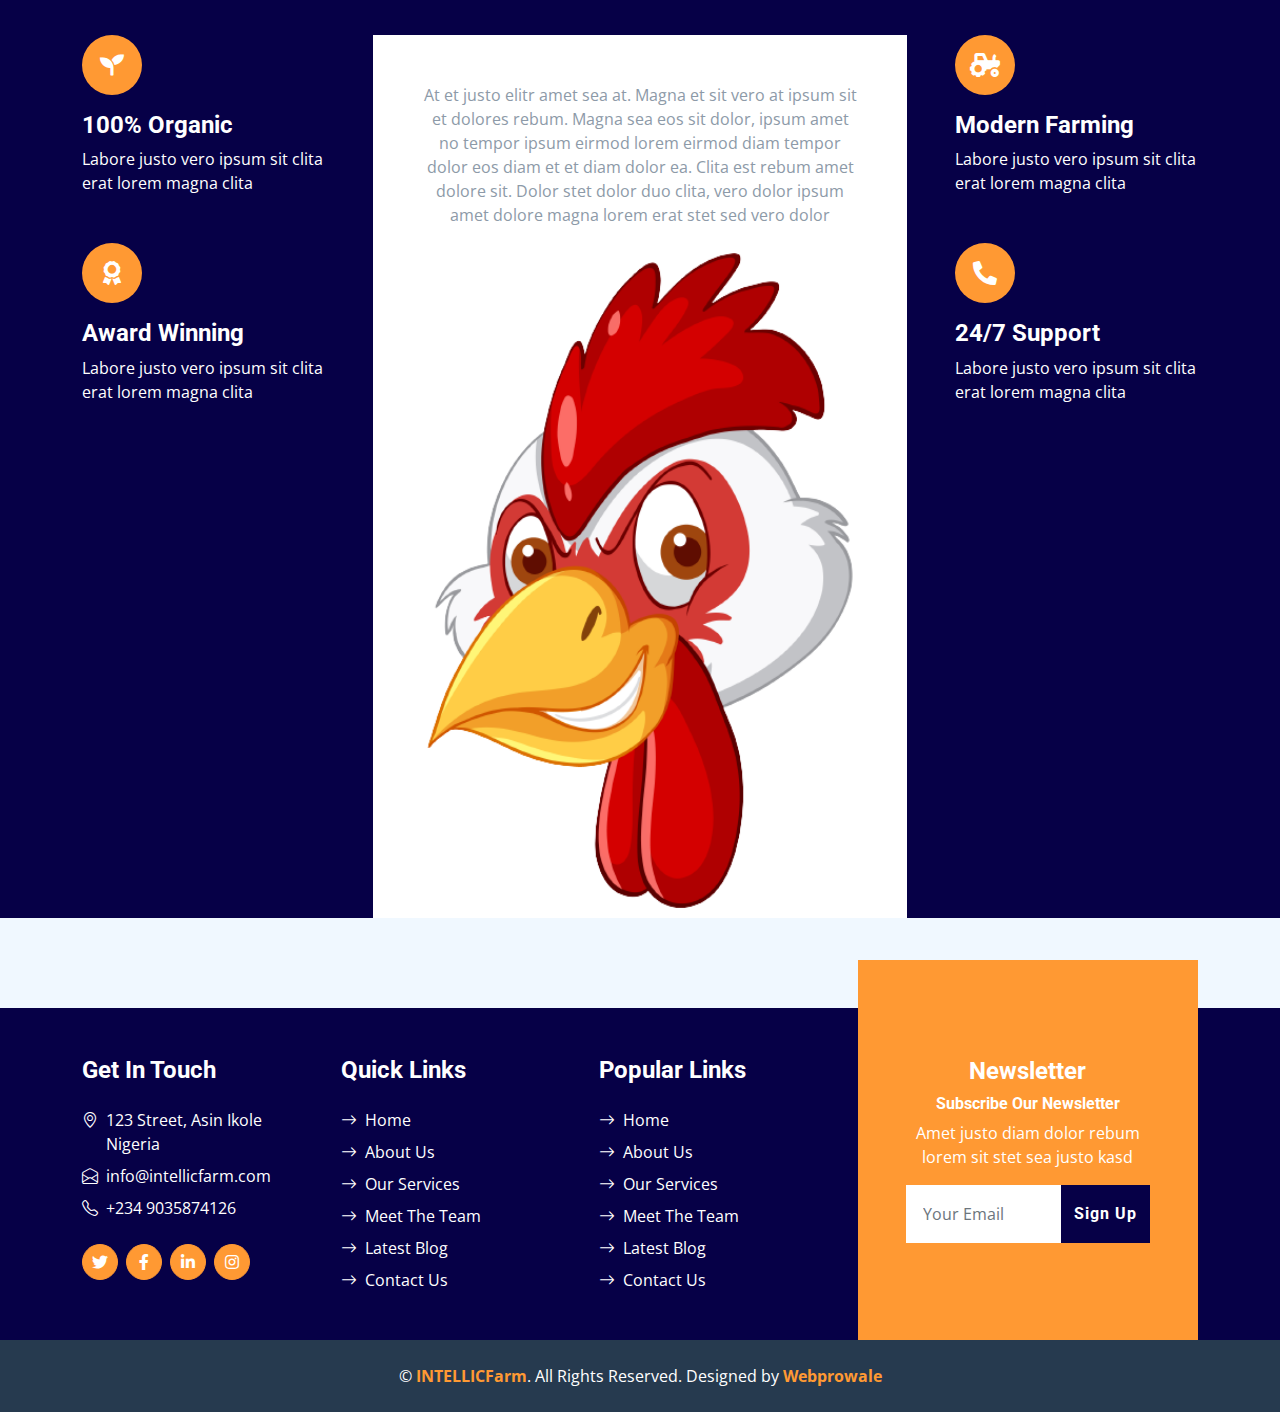
<file: product.html>
<!DOCTYPE html>
<html lang="en">

<head>
    <meta charset="utf-8">
    <title>INTELLICFarm</title>
    <meta content="width=device-width, initial-scale=1.0" name="viewport">
    <meta content="Free HTML Templates" name="keywords">
    <meta content="Free HTML Templates" name="description">

    <!-- Favicon -->
    

    <!-- Google Web Fonts -->
    <link rel="preconnect" href="https://fonts.gstatic.com">
    <link href="https://fonts.googleapis.com/css2?family=Open+Sans:wght@400;600&family=Roboto:wght@500;700&display=swap" rel="stylesheet">

    <!-- Icon Font Stylesheet -->
    <link href="https://cdnjs.cloudflare.com/ajax/libs/font-awesome/5.15.0/css/all.min.css" rel="stylesheet">
    <link href="https://cdn.jsdelivr.net/npm/bootstrap-icons@1.4.1/font/bootstrap-icons.css" rel="stylesheet">

    <!-- Libraries Stylesheet -->
    <link href="lib/owlcarousel/assets/owl.carousel.min.css" rel="stylesheet">

    <!-- Customized Bootstrap Stylesheet -->
    <link href="css/bootstrap.min.css" rel="stylesheet">

    <!-- Template Stylesheet -->
    <link href="css/style.css" rel="stylesheet">
</head>

<body>
    <!-- Topbar Start -->
    <div class="container-fluid px-5 d-none d-lg-block">
        <div class="row gx-5 py-3 align-items-center">
            <div class="col-lg-3">
                <div class="d-flex align-items-center justify-content-start">
                    <i class="bi bi-phone-vibrate fs-1 text-primary me-2"></i>
                    <h2 class="mb-0">+2349035874126</h2>
                </div>
            </div>
            <div class="col-lg-6">
                <div class="d-flex align-items-center justify-content-center">
                    <a href="index.html" class="navbar-brand ms-lg-5">
                        <h1 class="m-0 display-4 text-primary"><span class="text-secondary">INTELLIC</span>Farm</h1>
                    </a>
                </div>
            </div>
            <div class="col-lg-3">
                <div class="d-flex align-items-center justify-content-end">
                    <a class="btn btn-primary btn-square rounded-circle me-2" href="#"><i class="fab fa-twitter"></i></a>
                    <a class="btn btn-primary btn-square rounded-circle me-2" href="#"><i class="fab fa-facebook-f"></i></a>
                    <a class="btn btn-primary btn-square rounded-circle me-2" href="#"><i class="fab fa-linkedin-in"></i></a>
                    <a class="btn btn-primary btn-square rounded-circle" href="#"><i class="fab fa-instagram"></i></a>
                </div>
            </div>
        </div>
    </div>
    <!-- Topbar End -->


    <!-- Navbar Start -->
    <nav class="navbar navbar-expand-lg bg-primary navbar-dark shadow-sm py-3 py-lg-0 px-3 px-lg-5">
        <a href="index.html" class="navbar-brand d-flex d-lg-none">
            <h1 class="m-0 display-4 text-secondary"><span class="text-white">INTELLIC</span>Farm</h1>
        </a>
        <button class="navbar-toggler" type="button" data-bs-toggle="collapse" data-bs-target="#navbarCollapse">
            <span class="navbar-toggler-icon"></span>
        </button>
        <div class="collapse navbar-collapse" id="navbarCollapse">
            <div class="navbar-nav mx-auto py-0">
                <a href="index.html" class="nav-item nav-link">Home</a>
                <a href="about.html" class="nav-item nav-link">About</a>
                <a href="service.html" class="nav-item nav-link">Service</a>
                <a href="product.html" class="nav-item nav-link active">Product</a>
                
                <a href="contact.html" class="nav-item nav-link">Contact</a>
            </div>
        </div>
    </nav>
    <!-- Navbar End -->


    <!-- Hero Start -->
    <div class="container-fluid bg-primary py-5 bg-hero mb-5">
        <div class="container py-5">
            <div class="row justify-content-start">
                <div class="col-lg-8 text-center text-lg-start">
                    <h1 class="display-1 text-white mb-md-4">Our Products</h1>
                    <a href="" class="btn btn-primary py-md-3 px-md-5 me-3">Home</a>
                    <a href="" class="btn btn-secondary py-md-3 px-md-5">Products</a>
                </div>
            </div>
        </div>
    </div>
    <!-- Hero End -->


    <!-- Products Start -->
    <div class="container-fluid py-5">
        <div class="container">
            <div class="mx-auto text-center mb-5" style="max-width: 500px;">
                <h6 class="text-primary text-uppercase">Products</h6>
                <h1 class="display-5">Our Fresh & Organic Products</h1>
            </div>
            <div class="owl-carousel product-carousel px-5">
                <div class="pb-5">
                    <div class="product-item position-relative bg-white d-flex flex-column text-center">
                        <img class="img-fluid mb-4" src="img/clip.png" alt="/" style="height: 30dvh;">
                        <h6 class="mb-3">Laying Hen</h6>
                        <h5 class="text-primary mb-0">$19.00</h5>
                        <div class="btn-action d-flex justify-content-center">
                            <a class="btn bg-primary py-2 px-3" href=""><i class="bi bi-cart text-white"></i></a>
                            <a class="btn bg-secondary py-2 px-3" href=""><i class="bi bi-eye text-white"></i></a>
                        </div>
                    </div>
                </div>
                <div class="pb-5">
                    <div class="product-item position-relative bg-white d-flex flex-column text-center">
                        <img class="img-fluid mb-4" src="img/group of chieken.jpg" alt="" style="height: 30dvh;">
                        <h6 class="mb-3">Live Hen</h6>
                        <h5 class="text-primary mb-0">$19.00</h5>
                        <div class="btn-action d-flex justify-content-center">
                            <a class="btn bg-primary py-2 px-3" href=""><i class="bi bi-cart text-white"></i></a>
                            <a class="btn bg-secondary py-2 px-3" href=""><i class="bi bi-eye text-white"></i></a>
                        </div>
                    </div>
                </div>
                <div class="pb-5">
                    <div class="product-item position-relative bg-white d-flex flex-column text-center">
                        <img class="img-fluid mb-4" src="img/chicken.jpg" alt="" style="height: 30dvh;">
                        <h6 class="mb-3">Christmas Chicken</h6>
                        <h5 class="text-primary mb-0">$19.00</h5>
                        <div class="btn-action d-flex justify-content-center">
                            <a class="btn bg-primary py-2 px-3" href=""><i class="bi bi-cart text-white"></i></a>
                            <a class="btn bg-secondary py-2 px-3" href=""><i class="bi bi-eye text-white"></i></a>
                        </div>
                    </div>
                </div>
                <div class="pb-5">
                    <div class="product-item position-relative bg-white d-flex flex-column text-center">
                        <img class="img-fluid mb-4" src="img/meat.jpg" alt="" style="height: 30dvh;">
                        <h6 class="mb-3">Chicken Meat</h6>
                        <h5 class="text-primary mb-0">$19.00</h5>
                        <div class="btn-action d-flex justify-content-center">
                            <a class="btn bg-primary py-2 px-3" href=""><i class="bi bi-cart text-white"></i></a>
                            <a class="btn bg-secondary py-2 px-3" href=""><i class="bi bi-eye text-white"></i></a>
                        </div>
                    </div>
                </div>
                <div class="pb-5">
                    <div class="product-item position-relative bg-white d-flex flex-column text-center">
                        <img class="img-fluid mb-4" src="img/download.jpg" alt="" style="height: 30dvh;">
                        <h6 class="mb-3">Hen Paster</h6>
                        <h5 class="text-primary mb-0">$19.00</h5>
                        <div class="btn-action d-flex justify-content-center">
                            <a class="btn bg-primary py-2 px-3" href=""><i class="bi bi-cart text-white"></i></a>
                            <a class="btn bg-secondary py-2 px-3" href=""><i class="bi bi-eye text-white"></i></a>
                        </div>
                    </div>
                </div>
            </div>
        </div>
    </div>
    <!-- Products End -->


    <!-- Features Start -->
    <div class="container-fluid bg-primary feature py-5 pb-lg-0 my-5">
        <div class="container py-5 pb-lg-0">
            <div class="mx-auto text-center mb-3 pb-2" style="max-width: 500px;">
                <h6 class="text-uppercase text-secondary">Features</h6>
                <h1 class="display-5 text-white">Why Choose Us!!!</h1>
            </div>
            <div class="row g-5">
                <div class="col-lg-3">
                    <div class="text-white mb-5">
                        <div class="bg-secondary rounded-pill d-flex align-items-center justify-content-center mb-3" style="width: 60px; height: 60px;">
                            <i class="fa fa-seedling fs-4 text-white"></i>
                        </div>
                        <h4 class="text-white">100% Organic</h4>
                        <p class="mb-0">Labore justo vero ipsum sit clita erat lorem magna clita</p>
                    </div>
                    <div class="text-white">
                        <div class="bg-secondary rounded-pill d-flex align-items-center justify-content-center mb-3" style="width: 60px; height: 60px;">
                            <i class="fa fa-award fs-4 text-white"></i>
                        </div>
                        <h4 class="text-white">Award Winning</h4>
                        <p class="mb-0">Labore justo vero ipsum sit clita erat lorem magna clita</p>
                    </div>
                </div>
                <div class="col-lg-6">
                    <div class="d-block bg-white h-100 text-center p-5 pb-lg-0">
                        <p>At et justo elitr amet sea at. Magna et sit vero at ipsum sit et dolores rebum. Magna sea eos sit dolor, ipsum amet no tempor ipsum eirmod lorem eirmod diam tempor dolor eos diam et et diam dolor ea. Clita est rebum amet dolore sit. Dolor stet dolor duo clita, vero dolor ipsum amet dolore magna lorem erat stet sed vero dolor</p>
                        <img class="img-fluid" src="img/lo.png" alt="/" style="height: 75vh;">
                    </div>
                </div>
                <div class="col-lg-3">
                    <div class="text-white mb-5">
                        <div class="bg-secondary rounded-pill d-flex align-items-center justify-content-center mb-3" style="width: 60px; height: 60px;">
                            <i class="fa fa-tractor fs-4 text-white"></i>
                        </div>
                        <h4 class="text-white">Modern Farming</h4>
                        <p class="mb-0">Labore justo vero ipsum sit clita erat lorem magna clita</p>
                    </div>
                    <div class="text-white">
                        <div class="bg-secondary rounded-pill d-flex align-items-center justify-content-center mb-3" style="width: 60px; height: 60px;">
                            <i class="fa fa-phone-alt fs-4 text-white"></i>
                        </div>
                        <h4 class="text-white">24/7 Support</h4>
                        <p class="mb-0">Labore justo vero ipsum sit clita erat lorem magna clita</p>
                    </div>
                </div>
            </div>
        </div>
    </div>
    <!-- Features Start -->
    

    <!-- Footer Start -->
    <div class="container-fluid bg-footer bg-primary text-white mt-5">
        <div class="container">
            <div class="row gx-5">
                <div class="col-lg-8 col-md-6">
                    <div class="row gx-5">
                        <div class="col-lg-4 col-md-12 pt-5 mb-5">
                            <h4 class="text-white mb-4">Get In Touch</h4>
                            <div class="d-flex mb-2">
                                <i class="bi bi-geo-alt text-white me-2"></i>
                                <p class="text-white mb-0">123 Street, Asin Ikole Nigeria</p>
                            </div>
                            <div class="d-flex mb-2">
                                <i class="bi bi-envelope-open text-white me-2"></i>
                                <p class="text-white mb-0">info@intellicfarm.com</p>
                            </div>
                            <div class="d-flex mb-2">
                                <i class="bi bi-telephone text-white me-2"></i>
                                <p class="text-white mb-0">+234 9035874126</p>
                            </div>
                            <div class="d-flex mt-4">
                                <a class="btn btn-secondary btn-square rounded-circle me-2" href="#"><i class="fab fa-twitter"></i></a>
                                <a class="btn btn-secondary btn-square rounded-circle me-2" href="#"><i class="fab fa-facebook-f"></i></a>
                                <a class="btn btn-secondary btn-square rounded-circle me-2" href="#"><i class="fab fa-linkedin-in"></i></a>
                                <a class="btn btn-secondary btn-square rounded-circle" href="#"><i class="fab fa-instagram"></i></a>
                            </div>
                        </div>
                        <div class="col-lg-4 col-md-12 pt-0 pt-lg-5 mb-5">
                            <h4 class="text-white mb-4">Quick Links</h4>
                            <div class="d-flex flex-column justify-content-start">
                                <a class="text-white mb-2" href="#"><i class="bi bi-arrow-right text-white me-2"></i>Home</a>
                                <a class="text-white mb-2" href="#"><i class="bi bi-arrow-right text-white me-2"></i>About Us</a>
                                <a class="text-white mb-2" href="#"><i class="bi bi-arrow-right text-white me-2"></i>Our Services</a>
                                <a class="text-white mb-2" href="#"><i class="bi bi-arrow-right text-white me-2"></i>Meet The Team</a>
                                <a class="text-white mb-2" href="#"><i class="bi bi-arrow-right text-white me-2"></i>Latest Blog</a>
                                <a class="text-white" href="#"><i class="bi bi-arrow-right text-white me-2"></i>Contact Us</a>
                            </div>
                        </div>
                        <div class="col-lg-4 col-md-12 pt-0 pt-lg-5 mb-5">
                            <h4 class="text-white mb-4">Popular Links</h4>
                            <div class="d-flex flex-column justify-content-start">
                                <a class="text-white mb-2" href="#"><i class="bi bi-arrow-right text-white me-2"></i>Home</a>
                                <a class="text-white mb-2" href="#"><i class="bi bi-arrow-right text-white me-2"></i>About Us</a>
                                <a class="text-white mb-2" href="#"><i class="bi bi-arrow-right text-white me-2"></i>Our Services</a>
                                <a class="text-white mb-2" href="#"><i class="bi bi-arrow-right text-white me-2"></i>Meet The Team</a>
                                <a class="text-white mb-2" href="#"><i class="bi bi-arrow-right text-white me-2"></i>Latest Blog</a>
                                <a class="text-white" href="#"><i class="bi bi-arrow-right text-white me-2"></i>Contact Us</a>
                            </div>
                        </div>
                    </div>
                </div>
                <div class="col-lg-4 col-md-6 mt-lg-n5">
                    <div class="d-flex flex-column align-items-center justify-content-center text-center h-100 bg-secondary p-5">
                        <h4 class="text-white">Newsletter</h4>
                        <h6 class="text-white">Subscribe Our Newsletter</h6>
                        <p>Amet justo diam dolor rebum lorem sit stet sea justo kasd</p>
                        <form action="">
                            <div class="input-group">
                                <input type="text" class="form-control border-white p-3" placeholder="Your Email">
                                <button class="btn btn-primary">Sign Up</button>
                            </div>
                        </form>
                    </div>
                </div>
            </div>
        </div>
    </div>
    <div class="container-fluid bg-dark text-white py-4">
        <div class="container text-center">
            <p class="mb-0">&copy; <a class="text-secondary fw-bold" href="#">INTELLICFarm</a>. All Rights Reserved. Designed by <a class="text-secondary fw-bold" href="#">Webprowale</a></p>
           
        </div>
    </div>
    <!-- Footer End -->


    <!-- Back to Top -->
    <a href="#" class="btn btn-secondary py-3 fs-4 back-to-top"><i class="bi bi-arrow-up"></i></a>


    <!-- JavaScript Libraries -->
    <script src="https://code.jquery.com/jquery-3.4.1.min.js"></script>
    <script src="https://cdn.jsdelivr.net/npm/bootstrap@5.0.0/dist/js/bootstrap.bundle.min.js"></script>
    <script src="lib/easing/easing.min.js"></script>
    <script src="lib/waypoints/waypoints.min.js"></script>
    <script src="lib/counterup/counterup.min.js"></script>
    <script src="lib/owlcarousel/owl.carousel.min.js"></script>

    <!-- Template Javascript -->
    <script src="js/main.js"></script>
</body>

</html>
</file>
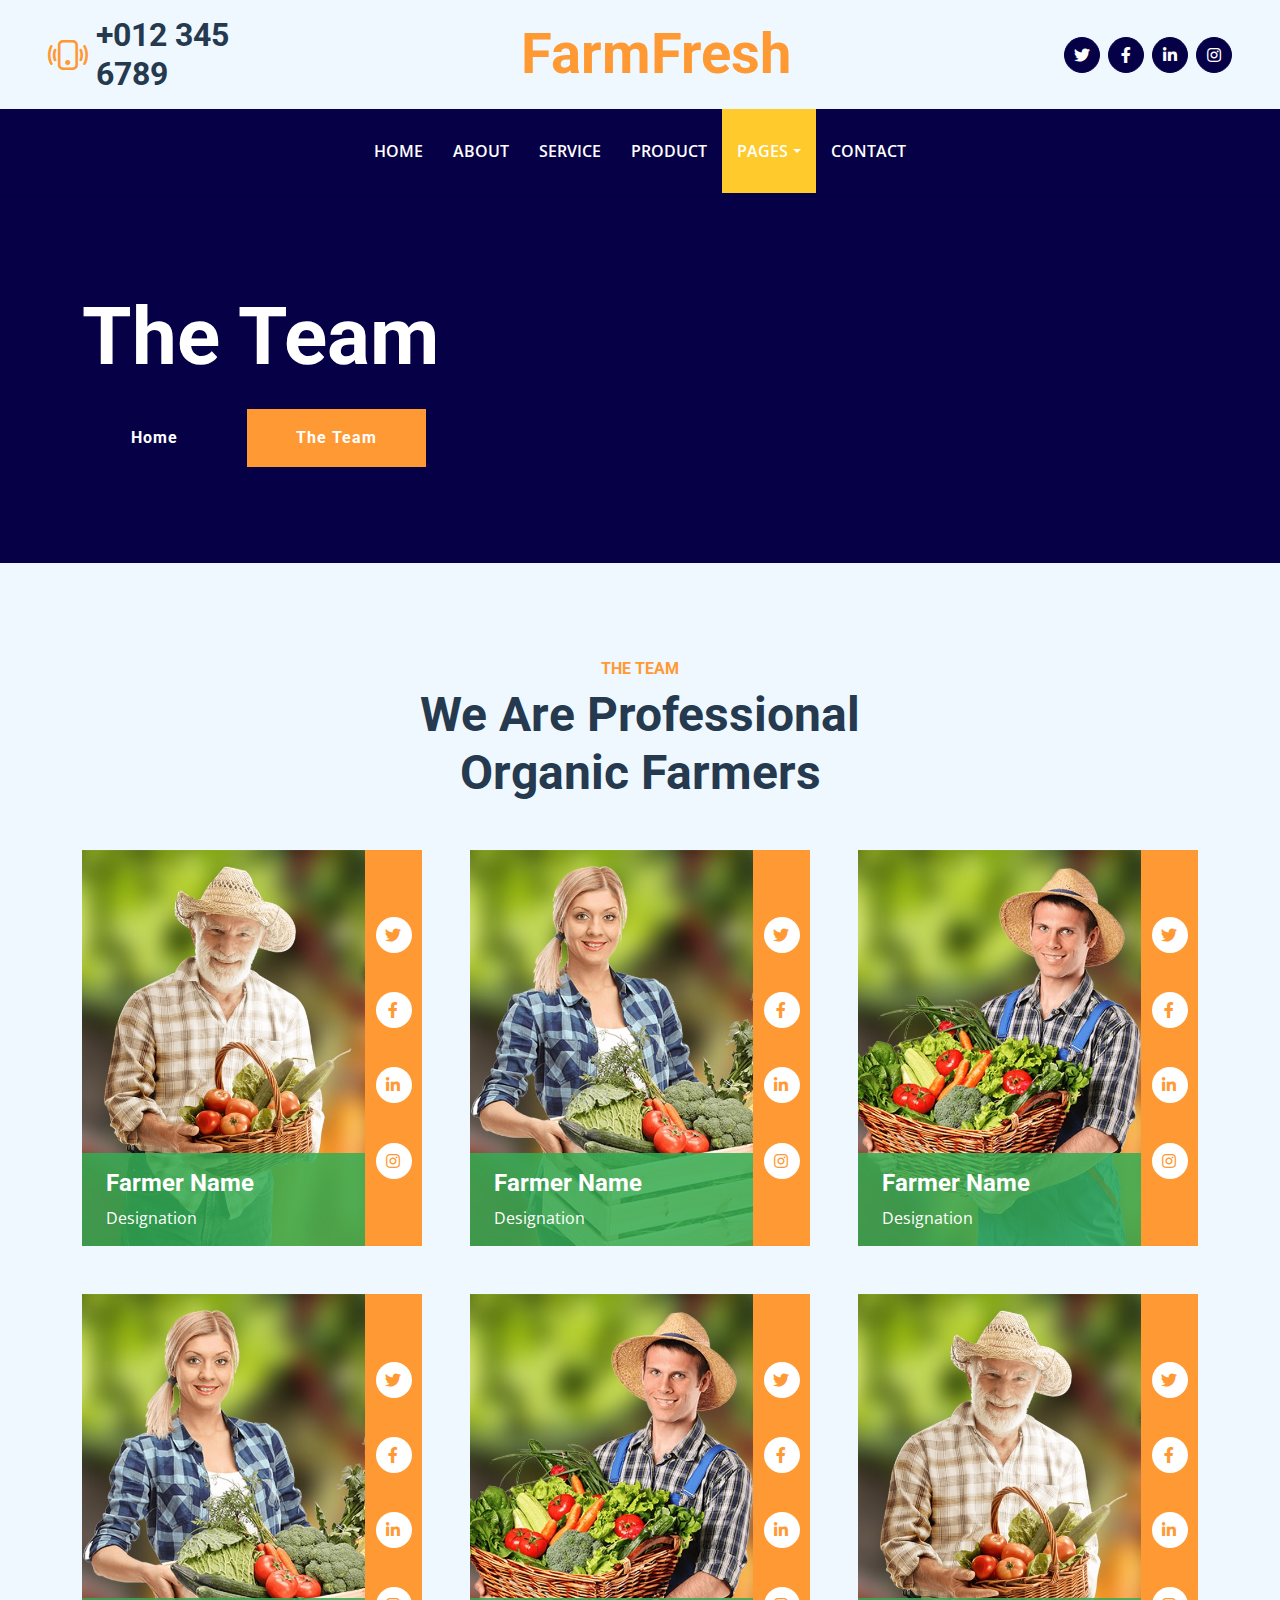
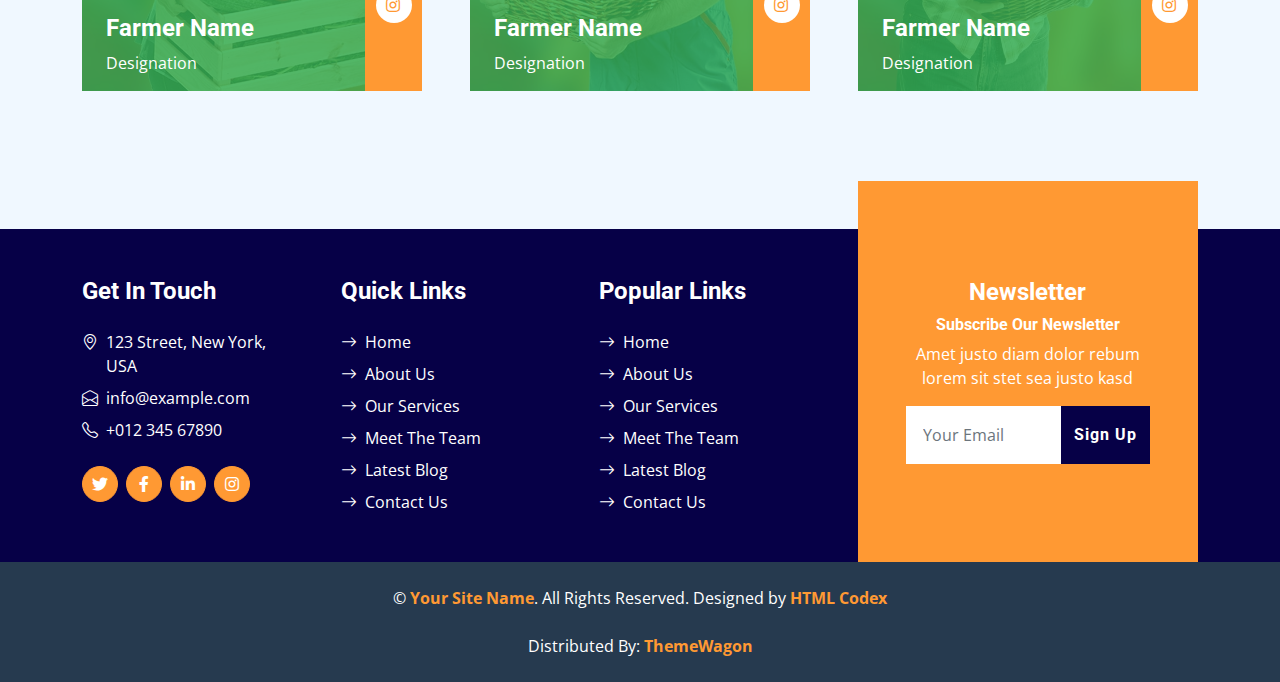
<file: team.html>
<!DOCTYPE html>
<html lang="en">

<head>
    <meta charset="utf-8">
    <title>FarmFresh - Organic Farm Website Template</title>
    <meta content="width=device-width, initial-scale=1.0" name="viewport">
    <meta content="Free HTML Templates" name="keywords">
    <meta content="Free HTML Templates" name="description">

    <!-- Favicon -->
    <link href="img/favicon.ico" rel="icon">

    <!-- Google Web Fonts -->
    <link rel="preconnect" href="https://fonts.gstatic.com">
    <link href="https://fonts.googleapis.com/css2?family=Open+Sans:wght@400;600&family=Roboto:wght@500;700&display=swap" rel="stylesheet">

    <!-- Icon Font Stylesheet -->
    <link href="https://cdnjs.cloudflare.com/ajax/libs/font-awesome/5.15.0/css/all.min.css" rel="stylesheet">
    <link href="https://cdn.jsdelivr.net/npm/bootstrap-icons@1.4.1/font/bootstrap-icons.css" rel="stylesheet">

    <!-- Libraries Stylesheet -->
    <link href="lib/owlcarousel/assets/owl.carousel.min.css" rel="stylesheet">

    <!-- Customized Bootstrap Stylesheet -->
    <link href="css/bootstrap.min.css" rel="stylesheet">

    <!-- Template Stylesheet -->
    <link href="css/style.css" rel="stylesheet">
</head>

<body>
    <!-- Topbar Start -->
    <div class="container-fluid px-5 d-none d-lg-block">
        <div class="row gx-5 py-3 align-items-center">
            <div class="col-lg-3">
                <div class="d-flex align-items-center justify-content-start">
                    <i class="bi bi-phone-vibrate fs-1 text-primary me-2"></i>
                    <h2 class="mb-0">+012 345 6789</h2>
                </div>
            </div>
            <div class="col-lg-6">
                <div class="d-flex align-items-center justify-content-center">
                    <a href="index.html" class="navbar-brand ms-lg-5">
                        <h1 class="m-0 display-4 text-primary"><span class="text-secondary">Farm</span>Fresh</h1>
                    </a>
                </div>
            </div>
            <div class="col-lg-3">
                <div class="d-flex align-items-center justify-content-end">
                    <a class="btn btn-primary btn-square rounded-circle me-2" href="#"><i class="fab fa-twitter"></i></a>
                    <a class="btn btn-primary btn-square rounded-circle me-2" href="#"><i class="fab fa-facebook-f"></i></a>
                    <a class="btn btn-primary btn-square rounded-circle me-2" href="#"><i class="fab fa-linkedin-in"></i></a>
                    <a class="btn btn-primary btn-square rounded-circle" href="#"><i class="fab fa-instagram"></i></a>
                </div>
            </div>
        </div>
    </div>
    <!-- Topbar End -->


    <!-- Navbar Start -->
    <nav class="navbar navbar-expand-lg bg-primary navbar-dark shadow-sm py-3 py-lg-0 px-3 px-lg-5">
        <a href="index.html" class="navbar-brand d-flex d-lg-none">
            <h1 class="m-0 display-4 text-secondary"><span class="text-white">Farm</span>Fresh</h1>
        </a>
        <button class="navbar-toggler" type="button" data-bs-toggle="collapse" data-bs-target="#navbarCollapse">
            <span class="navbar-toggler-icon"></span>
        </button>
        <div class="collapse navbar-collapse" id="navbarCollapse">
            <div class="navbar-nav mx-auto py-0">
                <a href="index.html" class="nav-item nav-link">Home</a>
                <a href="about.html" class="nav-item nav-link">About</a>
                <a href="service.html" class="nav-item nav-link">Service</a>
                <a href="product.html" class="nav-item nav-link">Product</a>
                <div class="nav-item dropdown">
                    <a href="#" class="nav-link dropdown-toggle active" data-bs-toggle="dropdown">Pages</a>
                    <div class="dropdown-menu m-0">
                        <a href="blog.html" class="dropdown-item">Blog Grid</a>
                        <a href="detail.html" class="dropdown-item">Blog Detail</a>
                        <a href="feature.html" class="dropdown-item">Features</a>
                        <a href="team.html" class="dropdown-item active">The Team</a>
                        <a href="testimonial.html" class="dropdown-item">Testimonial</a>
                    </div>
                </div>
                <a href="contact.html" class="nav-item nav-link">Contact</a>
            </div>
        </div>
    </nav>
    <!-- Navbar End -->


    <!-- Hero Start -->
    <div class="container-fluid bg-primary py-5 bg-hero mb-5">
        <div class="container py-5">
            <div class="row justify-content-start">
                <div class="col-lg-8 text-center text-lg-start">
                    <h1 class="display-1 text-white mb-md-4">The Team</h1>
                    <a href="" class="btn btn-primary py-md-3 px-md-5 me-3">Home</a>
                    <a href="" class="btn btn-secondary py-md-3 px-md-5">The Team</a>
                </div>
            </div>
        </div>
    </div>
    <!-- Hero End -->


    <!-- Team Start -->
    <div class="container-fluid py-5">
        <div class="container">
            <div class="mx-auto text-center mb-5" style="max-width: 500px;">
                <h6 class="text-primary text-uppercase">The Team</h6>
                <h1 class="display-5">We Are Professional Organic Farmers</h1>
            </div>
            <div class="row g-5">
                <div class="col-lg-4 col-md-6">
                    <div class="row g-0">
                        <div class="col-10">
                            <div class="position-relative">
                                <img class="img-fluid w-100" src="img/team-1.jpg" alt="">
                                <div class="position-absolute start-0 bottom-0 w-100 py-3 px-4" style="background: rgba(52, 173, 84, .85);">
                                    <h4 class="text-white">Farmer Name</h4>
                                    <span class="text-white">Designation</span>
                                </div>
                            </div>
                        </div>
                        <div class="col-2">
                            <div class="h-100 d-flex flex-column align-items-center justify-content-around bg-secondary py-5">
                                <a class="btn btn-square rounded-circle bg-white" href="#"><i class="fab fa-twitter text-secondary"></i></a>
                                <a class="btn btn-square rounded-circle bg-white" href="#"><i class="fab fa-facebook-f text-secondary"></i></a>
                                <a class="btn btn-square rounded-circle bg-white" href="#"><i class="fab fa-linkedin-in text-secondary"></i></a>
                                <a class="btn btn-square rounded-circle bg-white" href="#"><i class="fab fa-instagram text-secondary"></i></a>
                            </div>
                        </div>
                    </div>
                </div>
                <div class="col-lg-4 col-md-6">
                    <div class="row g-0">
                        <div class="col-10">
                            <div class="position-relative">
                                <img class="img-fluid w-100" src="img/team-2.jpg" alt="">
                                <div class="position-absolute start-0 bottom-0 w-100 py-3 px-4" style="background: rgba(52, 173, 84, .85);">
                                    <h4 class="text-white">Farmer Name</h4>
                                    <span class="text-white">Designation</span>
                                </div>
                            </div>
                        </div>
                        <div class="col-2">
                            <div class="h-100 d-flex flex-column align-items-center justify-content-around bg-secondary py-5">
                                <a class="btn btn-square rounded-circle bg-white" href="#"><i class="fab fa-twitter text-secondary"></i></a>
                                <a class="btn btn-square rounded-circle bg-white" href="#"><i class="fab fa-facebook-f text-secondary"></i></a>
                                <a class="btn btn-square rounded-circle bg-white" href="#"><i class="fab fa-linkedin-in text-secondary"></i></a>
                                <a class="btn btn-square rounded-circle bg-white" href="#"><i class="fab fa-instagram text-secondary"></i></a>
                            </div>
                        </div>
                    </div>
                </div>
                <div class="col-lg-4 col-md-6">
                    <div class="row g-0">
                        <div class="col-10">
                            <div class="position-relative">
                                <img class="img-fluid w-100" src="img/team-3.jpg" alt="">
                                <div class="position-absolute start-0 bottom-0 w-100 py-3 px-4" style="background: rgba(52, 173, 84, .85);">
                                    <h4 class="text-white">Farmer Name</h4>
                                    <span class="text-white">Designation</span>
                                </div>
                            </div>
                        </div>
                        <div class="col-2">
                            <div class="h-100 d-flex flex-column align-items-center justify-content-around bg-secondary py-5">
                                <a class="btn btn-square rounded-circle bg-white" href="#"><i class="fab fa-twitter text-secondary"></i></a>
                                <a class="btn btn-square rounded-circle bg-white" href="#"><i class="fab fa-facebook-f text-secondary"></i></a>
                                <a class="btn btn-square rounded-circle bg-white" href="#"><i class="fab fa-linkedin-in text-secondary"></i></a>
                                <a class="btn btn-square rounded-circle bg-white" href="#"><i class="fab fa-instagram text-secondary"></i></a>
                            </div>
                        </div>
                    </div>
                </div>
                <div class="col-lg-4 col-md-6">
                    <div class="row g-0">
                        <div class="col-10">
                            <div class="position-relative">
                                <img class="img-fluid w-100" src="img/team-2.jpg" alt="">
                                <div class="position-absolute start-0 bottom-0 w-100 py-3 px-4" style="background: rgba(52, 173, 84, .85);">
                                    <h4 class="text-white">Farmer Name</h4>
                                    <span class="text-white">Designation</span>
                                </div>
                            </div>
                        </div>
                        <div class="col-2">
                            <div class="h-100 d-flex flex-column align-items-center justify-content-around bg-secondary py-5">
                                <a class="btn btn-square rounded-circle bg-white" href="#"><i class="fab fa-twitter text-secondary"></i></a>
                                <a class="btn btn-square rounded-circle bg-white" href="#"><i class="fab fa-facebook-f text-secondary"></i></a>
                                <a class="btn btn-square rounded-circle bg-white" href="#"><i class="fab fa-linkedin-in text-secondary"></i></a>
                                <a class="btn btn-square rounded-circle bg-white" href="#"><i class="fab fa-instagram text-secondary"></i></a>
                            </div>
                        </div>
                    </div>
                </div>
                <div class="col-lg-4 col-md-6">
                    <div class="row g-0">
                        <div class="col-10">
                            <div class="position-relative">
                                <img class="img-fluid w-100" src="img/team-3.jpg" alt="">
                                <div class="position-absolute start-0 bottom-0 w-100 py-3 px-4" style="background: rgba(52, 173, 84, .85);">
                                    <h4 class="text-white">Farmer Name</h4>
                                    <span class="text-white">Designation</span>
                                </div>
                            </div>
                        </div>
                        <div class="col-2">
                            <div class="h-100 d-flex flex-column align-items-center justify-content-around bg-secondary py-5">
                                <a class="btn btn-square rounded-circle bg-white" href="#"><i class="fab fa-twitter text-secondary"></i></a>
                                <a class="btn btn-square rounded-circle bg-white" href="#"><i class="fab fa-facebook-f text-secondary"></i></a>
                                <a class="btn btn-square rounded-circle bg-white" href="#"><i class="fab fa-linkedin-in text-secondary"></i></a>
                                <a class="btn btn-square rounded-circle bg-white" href="#"><i class="fab fa-instagram text-secondary"></i></a>
                            </div>
                        </div>
                    </div>
                </div>
                <div class="col-lg-4 col-md-6">
                    <div class="row g-0">
                        <div class="col-10">
                            <div class="position-relative">
                                <img class="img-fluid w-100" src="img/team-1.jpg" alt="">
                                <div class="position-absolute start-0 bottom-0 w-100 py-3 px-4" style="background: rgba(52, 173, 84, .85);">
                                    <h4 class="text-white">Farmer Name</h4>
                                    <span class="text-white">Designation</span>
                                </div>
                            </div>
                        </div>
                        <div class="col-2">
                            <div class="h-100 d-flex flex-column align-items-center justify-content-around bg-secondary py-5">
                                <a class="btn btn-square rounded-circle bg-white" href="#"><i class="fab fa-twitter text-secondary"></i></a>
                                <a class="btn btn-square rounded-circle bg-white" href="#"><i class="fab fa-facebook-f text-secondary"></i></a>
                                <a class="btn btn-square rounded-circle bg-white" href="#"><i class="fab fa-linkedin-in text-secondary"></i></a>
                                <a class="btn btn-square rounded-circle bg-white" href="#"><i class="fab fa-instagram text-secondary"></i></a>
                            </div>
                        </div>
                    </div>
                </div>
            </div>
        </div>
    </div>
    <!-- Team End -->
    

    <!-- Footer Start -->
    <div class="container-fluid bg-footer bg-primary text-white mt-5">
        <div class="container">
            <div class="row gx-5">
                <div class="col-lg-8 col-md-6">
                    <div class="row gx-5">
                        <div class="col-lg-4 col-md-12 pt-5 mb-5">
                            <h4 class="text-white mb-4">Get In Touch</h4>
                            <div class="d-flex mb-2">
                                <i class="bi bi-geo-alt text-white me-2"></i>
                                <p class="text-white mb-0">123 Street, New York, USA</p>
                            </div>
                            <div class="d-flex mb-2">
                                <i class="bi bi-envelope-open text-white me-2"></i>
                                <p class="text-white mb-0">info@example.com</p>
                            </div>
                            <div class="d-flex mb-2">
                                <i class="bi bi-telephone text-white me-2"></i>
                                <p class="text-white mb-0">+012 345 67890</p>
                            </div>
                            <div class="d-flex mt-4">
                                <a class="btn btn-secondary btn-square rounded-circle me-2" href="#"><i class="fab fa-twitter"></i></a>
                                <a class="btn btn-secondary btn-square rounded-circle me-2" href="#"><i class="fab fa-facebook-f"></i></a>
                                <a class="btn btn-secondary btn-square rounded-circle me-2" href="#"><i class="fab fa-linkedin-in"></i></a>
                                <a class="btn btn-secondary btn-square rounded-circle" href="#"><i class="fab fa-instagram"></i></a>
                            </div>
                        </div>
                        <div class="col-lg-4 col-md-12 pt-0 pt-lg-5 mb-5">
                            <h4 class="text-white mb-4">Quick Links</h4>
                            <div class="d-flex flex-column justify-content-start">
                                <a class="text-white mb-2" href="#"><i class="bi bi-arrow-right text-white me-2"></i>Home</a>
                                <a class="text-white mb-2" href="#"><i class="bi bi-arrow-right text-white me-2"></i>About Us</a>
                                <a class="text-white mb-2" href="#"><i class="bi bi-arrow-right text-white me-2"></i>Our Services</a>
                                <a class="text-white mb-2" href="#"><i class="bi bi-arrow-right text-white me-2"></i>Meet The Team</a>
                                <a class="text-white mb-2" href="#"><i class="bi bi-arrow-right text-white me-2"></i>Latest Blog</a>
                                <a class="text-white" href="#"><i class="bi bi-arrow-right text-white me-2"></i>Contact Us</a>
                            </div>
                        </div>
                        <div class="col-lg-4 col-md-12 pt-0 pt-lg-5 mb-5">
                            <h4 class="text-white mb-4">Popular Links</h4>
                            <div class="d-flex flex-column justify-content-start">
                                <a class="text-white mb-2" href="#"><i class="bi bi-arrow-right text-white me-2"></i>Home</a>
                                <a class="text-white mb-2" href="#"><i class="bi bi-arrow-right text-white me-2"></i>About Us</a>
                                <a class="text-white mb-2" href="#"><i class="bi bi-arrow-right text-white me-2"></i>Our Services</a>
                                <a class="text-white mb-2" href="#"><i class="bi bi-arrow-right text-white me-2"></i>Meet The Team</a>
                                <a class="text-white mb-2" href="#"><i class="bi bi-arrow-right text-white me-2"></i>Latest Blog</a>
                                <a class="text-white" href="#"><i class="bi bi-arrow-right text-white me-2"></i>Contact Us</a>
                            </div>
                        </div>
                    </div>
                </div>
                <div class="col-lg-4 col-md-6 mt-lg-n5">
                    <div class="d-flex flex-column align-items-center justify-content-center text-center h-100 bg-secondary p-5">
                        <h4 class="text-white">Newsletter</h4>
                        <h6 class="text-white">Subscribe Our Newsletter</h6>
                        <p>Amet justo diam dolor rebum lorem sit stet sea justo kasd</p>
                        <form action="">
                            <div class="input-group">
                                <input type="text" class="form-control border-white p-3" placeholder="Your Email">
                                <button class="btn btn-primary">Sign Up</button>
                            </div>
                        </form>
                    </div>
                </div>
            </div>
        </div>
    </div>
    <div class="container-fluid bg-dark text-white py-4">
        <div class="container text-center">
            <p class="mb-0">&copy; <a class="text-secondary fw-bold" href="#">Your Site Name</a>. All Rights Reserved. Designed by <a class="text-secondary fw-bold" href="https://htmlcodex.com">HTML Codex</a></p>
            <br>Distributed By: <a class="text-secondary fw-bold" href="https://themewagon.com" target="_blank">ThemeWagon</a>
        </div>
    </div>
    <!-- Footer End -->


    <!-- Back to Top -->
    <a href="#" class="btn btn-secondary py-3 fs-4 back-to-top"><i class="bi bi-arrow-up"></i></a>


    <!-- JavaScript Libraries -->
    <script src="https://code.jquery.com/jquery-3.4.1.min.js"></script>
    <script src="https://cdn.jsdelivr.net/npm/bootstrap@5.0.0/dist/js/bootstrap.bundle.min.js"></script>
    <script src="lib/easing/easing.min.js"></script>
    <script src="lib/waypoints/waypoints.min.js"></script>
    <script src="lib/counterup/counterup.min.js"></script>
    <script src="lib/owlcarousel/owl.carousel.min.js"></script>

    <!-- Template Javascript -->
    <script src="js/main.js"></script>
</body>

</html>
</file>
<file: css/style.css>
/********** Template CSS **********/
:root {
    --primary:#0E21A0;
    --secondary: #ffca2c;
    --light: #EEEDED;
    --dark: #263A4F;
}
body{
    background-color: aliceblue;
}

.btn {
    font-family: 'Roboto', sans-serif;
    letter-spacing: 1px;
    font-weight: 700;
    transition: .5s;
}

.btn-primary,
.btn-secondary {
    color: #FFFFFF;
}

.btn-square {
    width: 36px;
    height: 36px;
}

.btn-sm-square {
    width: 28px;
    height: 28px;
}

.btn-lg-square {
    width: 46px;
    height: 46px;
}

.btn-square,
.btn-sm-square,
.btn-lg-square {
    padding-left: 0;
    padding-right: 0;
    text-align: center;
}

.back-to-top {
    position: fixed;
    display: none;
    right: 30px;
    bottom: 0;
    border-radius: 0;
    z-index: 99;
}

.navbar-dark .navbar-nav .nav-link {
    padding: 30px 15px;
    font-size: 16px;
    font-weight: 600;
    color: #FFFFFF;
    text-transform: uppercase;
    transition: .5s;
}

.sticky-top.navbar-dark .navbar-nav .nav-link {
    padding: 20px 15px;
}

.navbar-dark .navbar-nav .nav-link:hover,
.navbar-dark .navbar-nav .nav-link.active {
    background: var(--secondary);
}

@media (max-width: 991.98px) {
    .navbar-dark .navbar-nav .nav-link  {
        padding: 10px;
    }
}

@media (max-width: 576px) {
    .carousel-caption h4 {
        font-size: 18px;
        font-weight: 500 !important;
    }

    .carousel-caption h1 {
        font-size: 30px;
        font-weight: 600 !important;
    }
}

.carousel-control-prev,
.carousel-control-next {
    width: 10%;
    display: none;
}

.carousel-control-prev-icon,
.carousel-control-next-icon {
    width: 3rem;
    height: 3rem;
}

.bg-hero {
    /* background: url(../img/carousel-1.jpg) top right no-repeat;
    background-size: cover; */
}

@media (min-width: 991.98px) {
    .banner {
        position: relative;
        margin-top: -90px;
        z-index: 1;
    }
}

.bg-vegetable {
    background: linear-gradient(rgba(52, 173, 84, .2), rgba(52, 173, 84, .2));
    background-size: contain;
}

.bg-fruit {
    background: linear-gradient(rgba(255, 153, 51, .2), rgba(255, 153, 51, .2));
    background-size: contain;
}

.service-item {
    box-shadow: 0 0 45px #EDEDED;
    transition: .5s;
}

.about i,
.service-item i {
    background-image: linear-gradient(var(--primary), var(--secondary));
    -webkit-background-clip: text;
    -webkit-text-fill-color: transparent;
    transition: .5s;
}

.service-item:hover {
    color: var(--light);
    background: var(--primary) !important;
}

.service-item:hover i {
    background-image: linear-gradient(var(--light), var(--secondary));
}

.service-item:hover h4 {
    transition: .5s;
}

.service-item:hover h4 {
    color: var(--light);
}

.product-item {
    padding: 0 30px 30px 30px;
}

.product-item .btn-action {
    position: absolute;
    width: 100%;
    bottom: -40px;
    left: 0;
    opacity: 0;
    transition: .5s;
}

.product-item:hover .btn-action {
    bottom: 0;
    opacity: 1;
}

.product-item h5 {
    transition: .5s;
}

.product-item:hover h5 {
    opacity: 0;
}

.product-carousel::after {
    position: absolute;
    content: "";
    width: 100%;
    height: 55%;
    bottom: 0;
    left: 0;
    
    background-color: #f93;
    z-index: -1;
}

.product-carousel .owl-nav {
    width: 100%;
    text-align: center;
    display: flex;
    justify-content: center;
}

.product-carousel .owl-nav .owl-prev,
.product-carousel .owl-nav .owl-next{
    position: relative;
    width: 55px;
    height: 45px;
    display: flex;
    align-items: center;
    justify-content: center;
    color: var(--primary);
    background: #FFFFFF;
    font-size: 22px;
    transition: .5s;
}

.product-carousel .owl-nav .owl-prev:hover,
.product-carousel .owl-nav .owl-next:hover {
    color: var(--secondary);
}

.bg-testimonial {
    background: url(../img/c-3.jpg)  right no-repeat;
    height: 70vh;
    background-size: cover;
}

.testimonial-carousel {
    
    background-color: aliceblue;
    border-radius: 20px;
    margin-top: -95px;
    width: 100%;
    height: 70vh;
    color: black;
    
}

.testimonial-carousel .owl-nav {
    position: absolute;
    width: calc(100% + 46px);
    height: 46px;
    top: calc(50% - 23px);
    left: -23px;
    display: flex;
    justify-content: space-between;
    z-index: 1;
}

.testimonial-carousel .owl-nav .owl-prev,
.testimonial-carousel .owl-nav .owl-next {
    position: relative;
    width: 46px;
    height: 46px;
    display: flex;
    align-items: center;
    justify-content: center;
    color: var(--primary);
    background: #FFFFFF;
    font-size: 22px;
    transition: .5s;
}

.testimonial-carousel .owl-nav .owl-prev:hover,
.testimonial-carousel .owl-nav .owl-next:hover {
    color: var(--secondary);
}

.testimonial-carousel .owl-item img {
    width: 120px;
    height: 120px;
}

.blog-item img {
    transition: .5s;
}

.blog-item:hover img {
    transform: scale(1.2);
}

.blog-overlay {
    position: absolute;
    padding: 30px;
    width: 100%;
    height: 100%;
    top: 0;
    left: 0;
    display: flex;
    flex-direction: column;
    align-items: flex-start;
    justify-content: flex-end;
    
    z-index: 1;
}

.bg-footer {
    background: linear-gradient #f3f3f665, #f3f3f665, url(../img/footer.png) center bottom no-repeat;
    background-size: contain;
}

@media (min-width: 991.98px) {
    .bg-footer {
        margin-top: 90px !important;
    }
}
</file>
